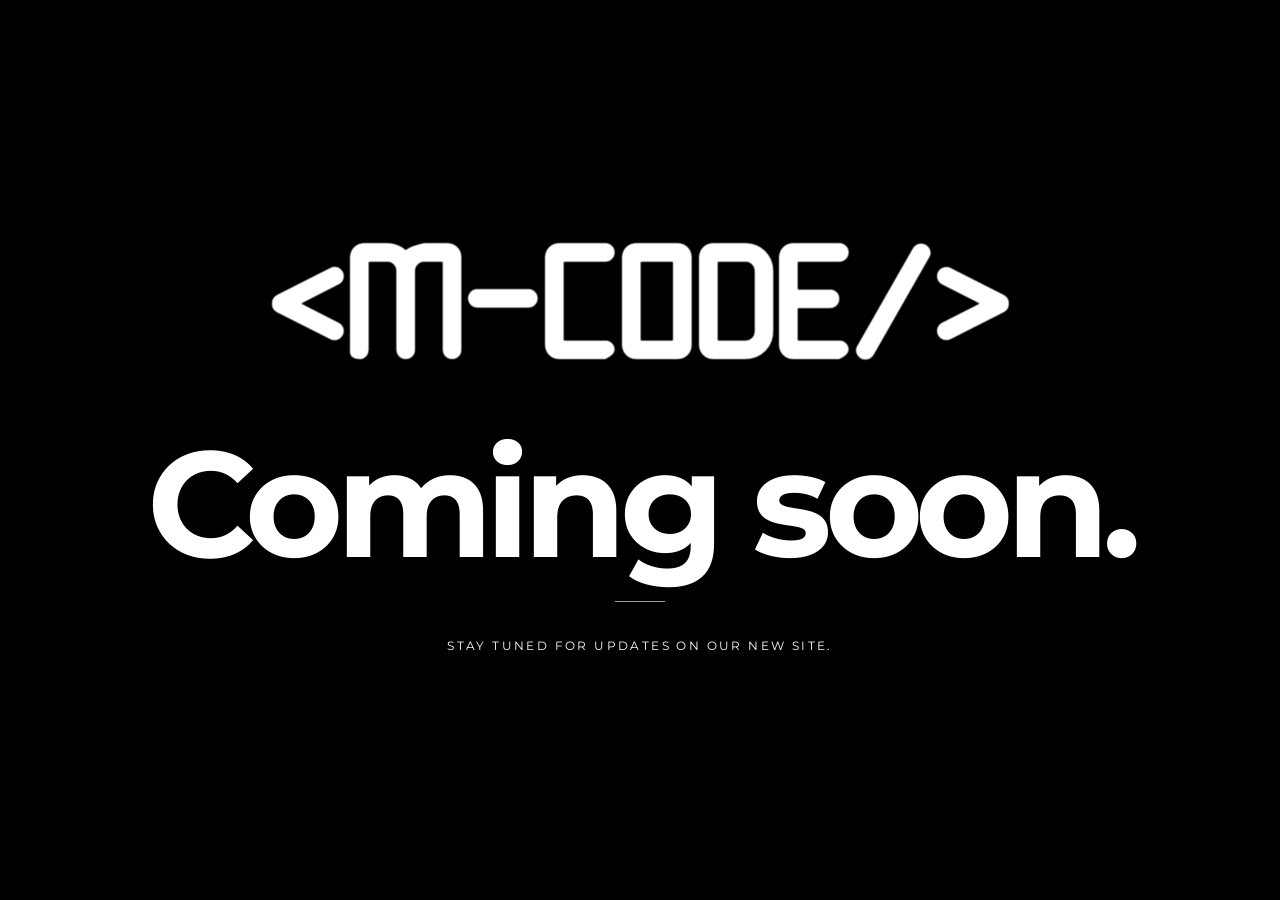
<file: coming-soon.html>
<!DOCTYPE html>
<!--[if lte IE 8 ]><html class="ie" xmlns="http://www.w3.org/1999/xhtml" xml:lang="en-US" lang="en-US"> <![endif]-->
<!--[if (gte IE 9)|!(IE)]><!--><html xmlns="http://www.w3.org/1999/xhtml" xml:lang="en-US" lang="en-US"><!--<![endif]-->
<head>
	<meta charset="utf-8">

	<title>Maven. Responsive One Page Portflio.</title>

	<!-- Behavioral Meta Data -->
	<meta name="viewport" content="width=device-width, initial-scale=1, maximum-scale=1, user-scalable=no">

	<!-- Core Meta Data -->
	<meta name="author" content="Aether-Themes">
	<meta name="description" content="Maven. Responsive One Page Portflio.">
	<meta name="keywords" content="maven, responsive, one page, portfolio, parallax, template, html5">

	<!-- Open Graph Meta Data -->
	<meta property="og:description" content="Maven. Responsive One Page Portflio.">
	<meta property="og:image" content="http://www.aetherthemes.com/demo/maven/preview_image.png">
	<meta property="og:site_name" content="Maven">
	<meta property="og:title" content="Maven">
	<meta property="og:type" content="website">
	<meta property="og:url" content="http://www.aetherthemes.com/demo/maven">

	<!-- Twitter Card Meta Data -->
	<meta name="twitter:card" content="summary">
	<meta name="twitter:site" content="@AetherThemes">
	<meta name="twitter:creator" content="@AetherThemes">
	<meta name="twitter:title" content="Maven">
	<meta name="twitter:description" content="Maven. Responsive One Page Portflio.">
	<meta name="twitter:image" content="http://www.aetherthemes.com/demo/maven/preview_image.png">

	<!-- Favicon -->
	<link rel="shortcut icon" href="favicon.png" type="image/png">

	<!-- Apple Touch Icons -->
	<link rel="apple-touch-icon-precomposed" sizes="144x144" href="apple-touch-icon-144x144-precomposed.png">
	<link rel="apple-touch-icon-precomposed" sizes="114x114" href="apple-touch-icon-114x114-precomposed.png">
	<link rel="apple-touch-icon-precomposed" sizes="72x72" href="apple-touch-icon-72x72-precomposed.png">
	<link rel="apple-touch-icon-precomposed" sizes="57x57" href="apple-touch-icon-57x57-precomposed.png">

	<!--[if lt IE 9]>
		<script src="http://html5shim.googlecode.com/svn/trunk/html5.js"></script>
	<![endif]-->

	<!-- Fonts -->
	<link href='http://fonts.googleapis.com/css?family=Cardo:400,400italic|Montserrat:700,400' rel='stylesheet' type='text/css'>

	<!-- Styles -->
	<link rel="stylesheet" type="text/css" href="css/loader.css"/>
	<link rel="stylesheet" type="text/css" href="css/framework.css"/>
	<link rel="stylesheet" type="text/css" href="css/style.css"/>

	<!-- Colors -->
	<!-- <link rel="stylesheet" type="text/css" href="css/colors/blue.css"/> -->
	<!-- <link rel="stylesheet" type="text/css" href="css/colors/red.css"/> -->
	<!-- <link rel="stylesheet" type="text/css" href="css/colors/green.css"/> -->
	<!-- <link rel="stylesheet" type="text/css" href="css/colors/yellow.css"/> -->
	<!-- <link rel="stylesheet" type="text/css" href="css/colors/pink.css"/> -->
	<!-- <link rel="stylesheet" type="text/css" href="css/colors/orange.css"/> -->
	<!-- <link rel="stylesheet" type="text/css" href="css/colors/gray.css"/> -->
	<!-- <link rel="stylesheet" type="text/css" href="css/colors/purple.css"/> -->
	<!-- <link rel="stylesheet" type="text/css" href="css/colors/steel.css"/> -->

	<!--[if lt IE 9]>
		<link rel="stylesheet" type="text/css" href="css/ie.css" />
	<![endif]-->

	<!-- Javascript -->
	<script src="js/jquery.js"></script>
	<script src="js/modernizr.js"></script>
</head>

<body>
	<section class="full-screen" style="background-image: url(images/soon.jpg);">
		<div class="full-screen-content container center dark">
			<div class="col-xs-12">
				<img src="images/logo.png" alt="logo" style="margin-bottom: 40px;">
				<h1>Coming soon.</h1>
				<span class="separator"></span>
				<h5>Stay tuned for updates on our new site.</h5>
				
			</div>
		</div>
	</section>

	<!-- Javascript -->
	<script src="js/retina.js" type="text/javascript" charset="utf-8"></script>
	<script src="js/navigation.js" type="text/javascript" charset="utf-8"></script>
	<script src="js/plugins.js" type="text/javascript" charset="utf-8"></script>
	<script src="js/main.js" type="text/javascript" charset="utf-8"></script>
</body>
</html>
</file>
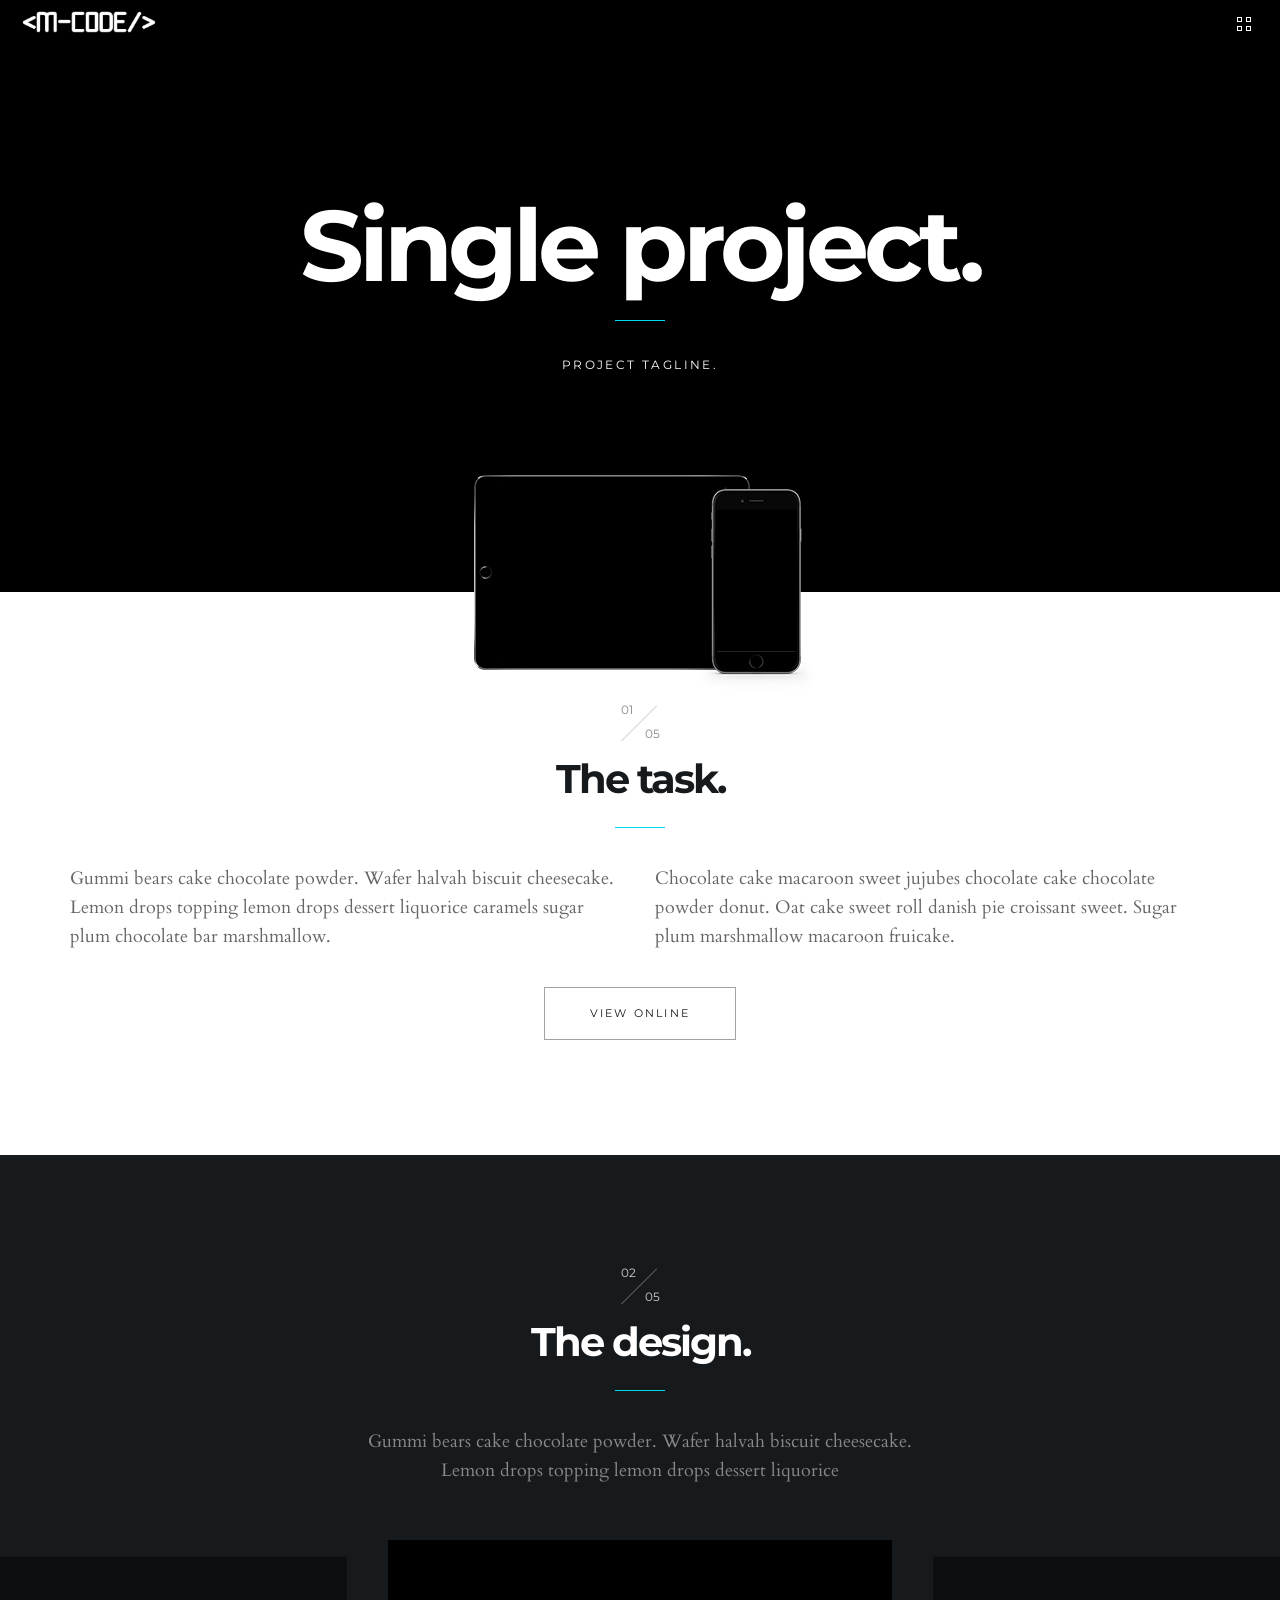
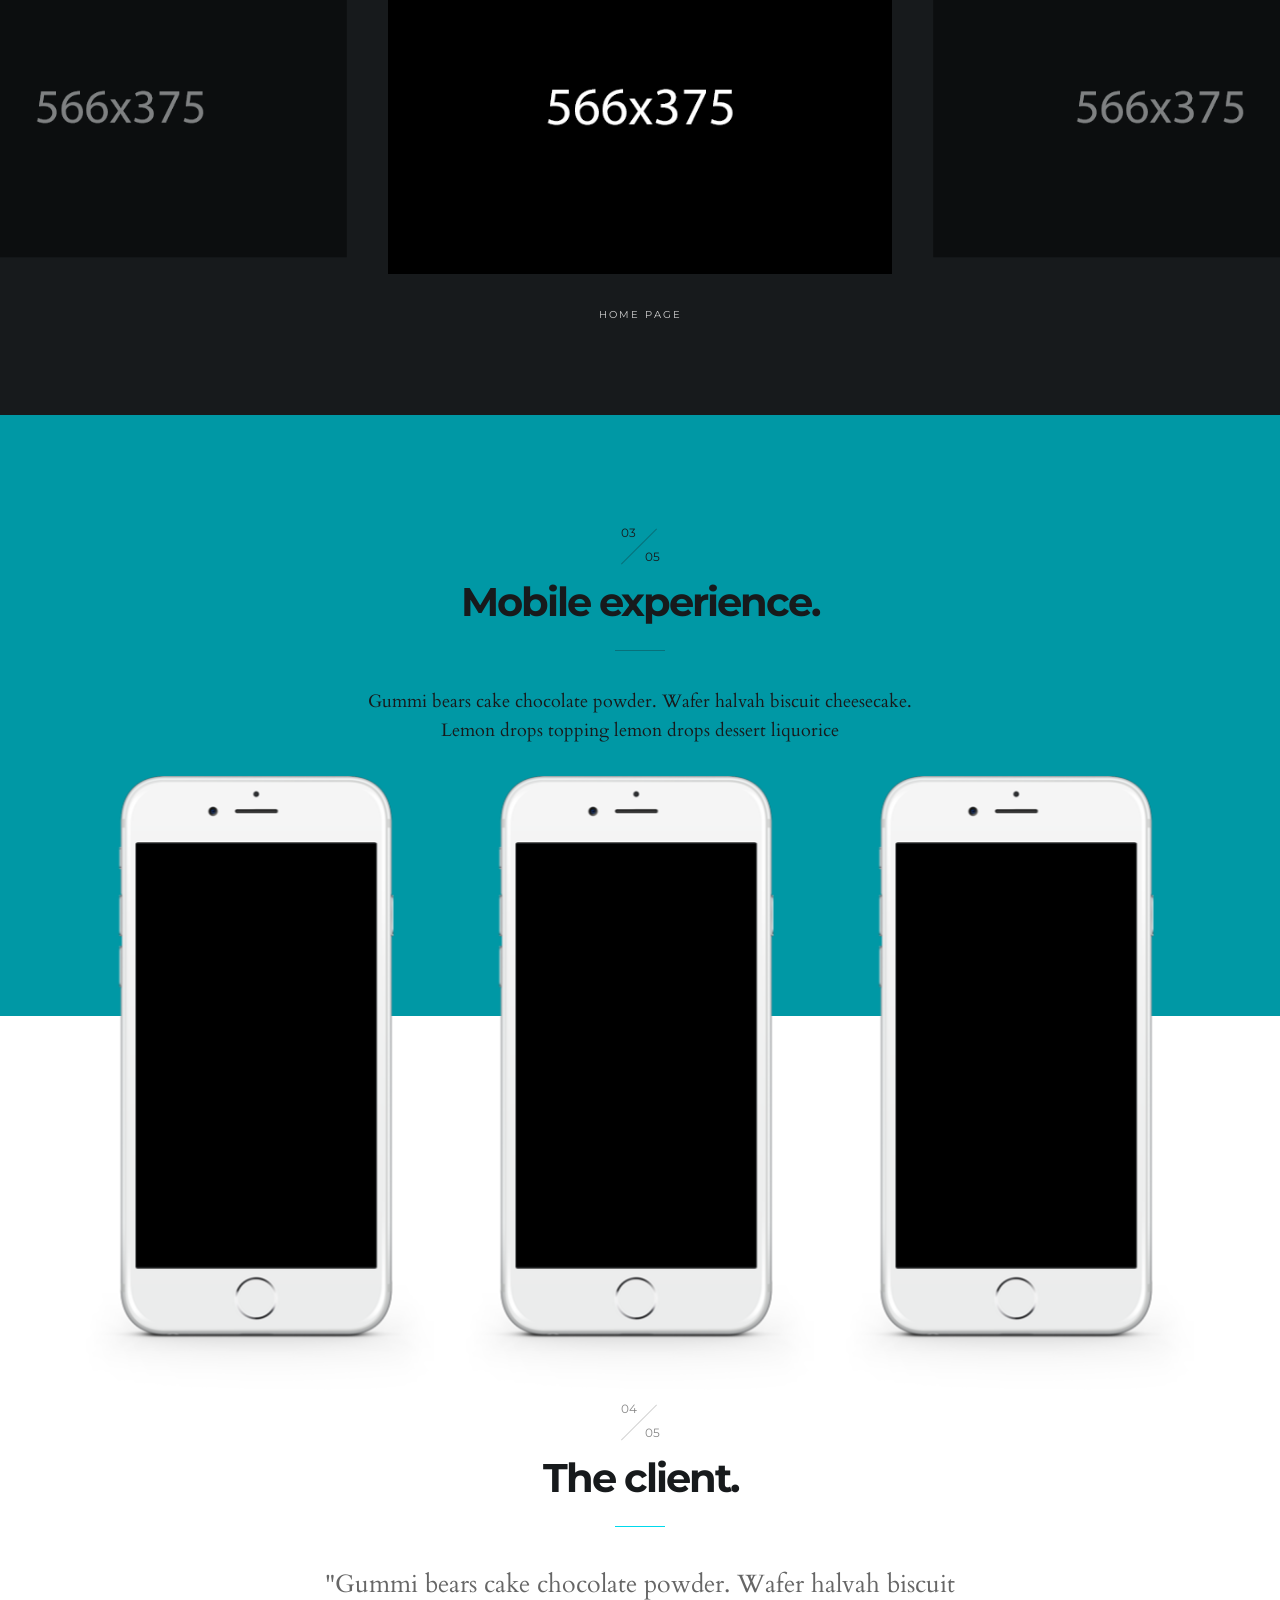
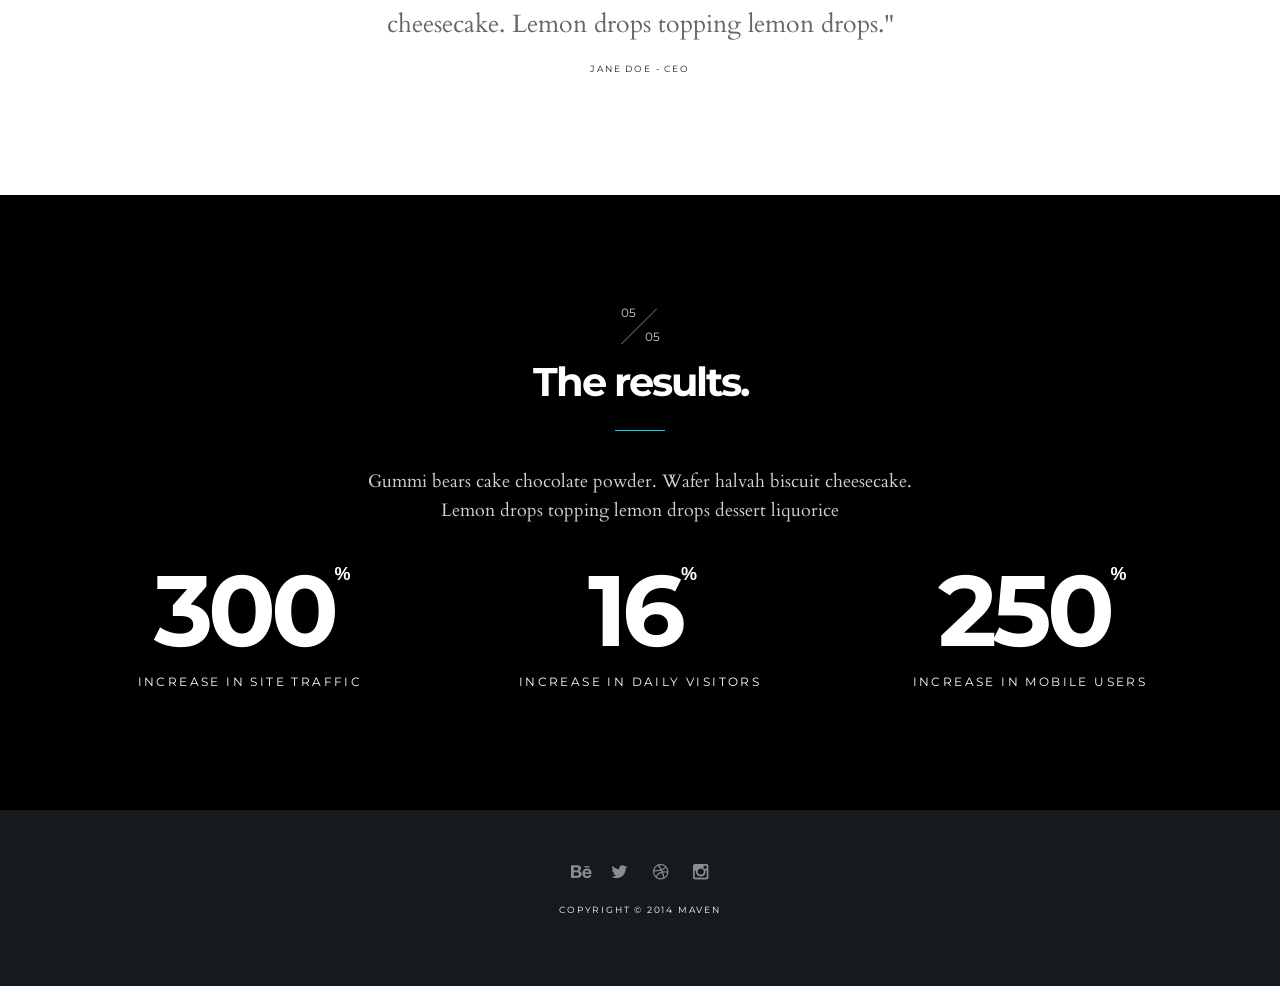
<file: portfolio-single.html>
<!DOCTYPE html>
<!--[if lte IE 8 ]><html class="ie" xmlns="http://www.w3.org/1999/xhtml" xml:lang="en-US" lang="en-US"> <![endif]-->
<!--[if (gte IE 9)|!(IE)]><!--><html xmlns="http://www.w3.org/1999/xhtml" xml:lang="en-US" lang="en-US"><!--<![endif]-->
<head>
	<meta charset="utf-8">

	<title>Maven. Portflio Single Project.</title>

	<!-- Behavioral Meta Data -->
	<meta name="viewport" content="width=device-width, initial-scale=1, maximum-scale=1, user-scalable=no">

	<!-- Core Meta Data -->
	<meta name="author" content="Aether-Themes">
	<meta name="description" content="Maven. Responsive One Page Portflio.">
	<meta name="keywords" content="maven, responsive, one page, portfolio, parallax, template, html5">

	<!-- Open Graph Meta Data -->
	<meta property="og:description" content="Maven. Responsive One Page Portflio.">
	<meta property="og:image" content="http://www.aetherthemes.com/demo/maven/preview_image.png">
	<meta property="og:site_name" content="Maven">
	<meta property="og:title" content="Maven">
	<meta property="og:type" content="website">
	<meta property="og:url" content="http://www.aetherthemes.com/demo/maven">

	<!-- Twitter Card Meta Data -->
	<meta name="twitter:card" content="summary">
	<meta name="twitter:site" content="@AetherThemes">
	<meta name="twitter:creator" content="@AetherThemes">
	<meta name="twitter:title" content="Maven">
	<meta name="twitter:description" content="Maven. Responsive One Page Portflio.">
	<meta name="twitter:image" content="http://www.aetherthemes.com/demo/maven/preview_image.png">

	<!-- Favicon -->
	<link rel="shortcut icon" href="favicon.png" type="image/png">

	<!-- Apple Touch Icons -->
	<link rel="apple-touch-icon-precomposed" sizes="144x144" href="apple-touch-icon-144x144-precomposed.png">
	<link rel="apple-touch-icon-precomposed" sizes="114x114" href="apple-touch-icon-114x114-precomposed.png">
	<link rel="apple-touch-icon-precomposed" sizes="72x72" href="apple-touch-icon-72x72-precomposed.png">
	<link rel="apple-touch-icon-precomposed" sizes="57x57" href="apple-touch-icon-57x57-precomposed.png">

	<!--[if lt IE 9]>
		<script src="http://html5shim.googlecode.com/svn/trunk/html5.js"></script>
	<![endif]-->

	<!-- Fonts -->
	<link href='http://fonts.googleapis.com/css?family=Cardo:400,400italic|Montserrat:700,400' rel='stylesheet' type='text/css'>

	<!-- Styles -->
	<link rel="stylesheet" type="text/css" href="css/loader.css"/>
	<link rel="stylesheet" type="text/css" href="css/framework.css"/>
	<link rel="stylesheet" type="text/css" href="css/style.css"/>

	<!-- Colors -->
	<link rel="stylesheet" type="text/css" href="css/colors/blue.css" media="screen">
	<!-- <link rel="stylesheet" type="text/css" href="css/colors/red.css" media="screen"> -->
	<!-- <link rel="stylesheet" type="text/css" href="css/colors/green.css" media="screen"> -->
	<!-- <link rel="stylesheet" type="text/css" href="css/colors/yellow.css" media="screen"> -->
	<!-- <link rel="stylesheet" type="text/css" href="css/colors/pink.css" media="screen"> -->
	<!-- <link rel="stylesheet" type="text/css" href="css/colors/orange.css" media="screen"> -->
	<!-- <link rel="stylesheet" type="text/css" href="css/colors/gray.css" media="screen"> -->
	<!-- <link rel="stylesheet" type="text/css" href="css/colors/purple.css" media="screen"> -->
	<!-- <link rel="stylesheet" type="text/css" href="css/colors/steel.css" media="screen"> -->

	<!--[if lt IE 9]>
		<link rel="stylesheet" type="text/css" href="css/ie.css" />
	<![endif]-->

	<!-- Javascript -->
	<script src="js/jquery.js"></script>
	<script src="js/modernizr.js"></script>
</head>
<body>
	<!-- Loader -->
	<div class="loader center dark">
		<div class="loader-content">
			<h5>loading...</h5>
		</div>
		<script type="text/javascript">
			$(window).load(function(){
				$('.loader').delay(1000).fadeOut('slow');
			});
		</script>
	</div><!-- END LOADER -->

	<!-- Header -->
	<header>
		<!-- Logo -->
		<div class="header-inner">
			<a class="logo" href="#"><img src="images/logo.png" alt="logo" width="138" height="25"></a>
		</div>

		<!-- Menu Button -->
		<a href="index.html#section5" class="menu-button-grid">
			<span class="top-left"></span>
			<span class="top-right"></span>
			<span class="bottom-left"></span>
			<span class="bottom-right"></span>
		</a>
	</header><!-- END Header -->

	<!-- Main Wrap -->
	<div id="wrap">

		<!-- Hero -->
		<section class="poster dark center padded-xl nav-trigger" style="background-image: url(images/parallax3.jpg);" data-0="background-position: 0px 0px;" data-top-bottom="background-position: 0px 100px">

			<!-- Hero Content -->
			<div class="container">
				<div class="col-xs-12 col-sm-10 col-sm-offset-1" data-0="opacity: 1;" data-top-bottom="opacity: 0;">
					<h2>Single project.</h2>
					<span class="separator"></span>
					<h5>Project tagline.</h5>
				</div>
			</div>

			<div class="absolute-image wow fadeInUp" data-wow-delay="0.5s">
				<img src="images/devices.png" alt="devices">
			</div>
		</section><!-- END Hero -->

		<!-- Begin Text -->
		<section class="container padded nt center">
			<!-- Counter -->
			<div clas="row">
				<div class="col-xs-12 wow fadeInUp" data-wow-delay="0.8s">
					<div class="counter">
						<span class="counter-number">01</span>
						<span class="counter-of">05</span>
					</div>
					<h4>The task.</h4>
					<span class="separator"></span>
				</div>
			</div>

			<!-- Paragraphs -->
			<div class="row">
				<div class="col-xs-12 col-sm-6 left wow fadeInUp" data-wow-delay="1s">
					<p>Gummi bears cake chocolate powder. Wafer halvah biscuit cheesecake. Lemon drops topping lemon drops dessert liquorice caramels sugar plum chocolate bar marshmallow.</p>
				</div>
				<div class="col-xs-12 col-sm-6 left wow fadeInUp" data-wow-delay="1s">
					<p>Chocolate cake macaroon sweet jujubes chocolate cake chocolate powder donut. Oat cake sweet roll danish pie croissant sweet. Sugar plum marshmallow macaroon fruicake.</p>
				</div>
			</div>

			<!-- Button -->
			<div class="row">
				<div class="col-xs-12">
					<a class="button" href="#">view online</a>
				</div>
			</div>
		</section><!-- END Text -->

		<!-- Slider Section -->
		<section class="black padded center">
			<div class="container">
				<div class="row">
					<div class="col-xs-12 col-sm-8 col-sm-offset-2 col-md-6 col-md-offset-3 wow fadeInUp" data-wow-delay="0.5s">
						<div class="counter dark">
							<span class="counter-number">02</span>
							<span class="counter-of">05</span>
						</div>
						<h4>The design.</h4>
						<span class="separator"></span>
						<p>Gummi bears cake chocolate powder. Wafer halvah biscuit cheesecake. Lemon drops topping lemon drops dessert liquorice</p>
					</div>
				</div>
			</div><!-- END Container -->

			<!-- Gallery -->
			<div id="gallery1" class="royalSlider rsGallery wow fadeInUp" data-wow-delay="0.8s">
				<a class="rsImg" href="images/portfolio/gallery.jpg" data-rsw="566" data-rsh="375">Home Page</a>
				<a class="rsImg" href="images/portfolio/gallery.jpg" data-rsw="566" data-rsh="375">Services Page</a>
				<a class="rsImg" href="images/portfolio/gallery.jpg" data-rsw="566" data-rsh="375">Portfolio</a>
				<a class="rsImg" href="images/portfolio/gallery.jpg" data-rsw="566" data-rsh="375">Team</a>
				<a class="rsImg" href="images/portfolio/gallery.jpg" data-rsw="566" data-rsh="375">Clients</a>
				<a class="rsImg" href="images/portfolio/gallery.jpg" data-rsw="566" data-rsh="375">Contact</a>
			</div><!-- END Gallery -->

		</section><!-- END Slider Section -->

		<!-- Devices Section -->
		<section class="poster accent center padded devices-container" style="background-image: url(images/parallax4.jpg);">
			<div class="container">
				<div class="row">
					<div class="col-xs-12 col-sm-8 col-sm-offset-2 col-md-6 col-md-offset-3 wow fadeInUp" data-wow-delay="0.5s">
						<div class="counter">
							<span class="counter-number">03</span>
							<span class="counter-of">05</span>
						</div>
						<h4>Mobile experience.</h4>
						<span class="separator"></span>
						<p>Gummi bears cake chocolate powder. Wafer halvah biscuit cheesecake. Lemon drops topping lemon drops dessert liquorice</p>
					</div>
				</div>
			</div><!-- END Container -->

			<div class="devices">
				<div class="container">
					<div class="col-xs-12 col-sm-4 wow fadeInUp" data-wow-delay="0.8s">
						<img src="images/portfolio/phone.png" alt="device">
					</div>
					<div class="col-xs-12 col-sm-4 wow fadeInUp" data-wow-delay="1s">
						<img src="images/portfolio/phone.png" alt="device">
					</div>
					<div class="col-xs-12 col-sm-4 wow fadeInUp" data-wow-delay="1.2s">
						<img src="images/portfolio/phone.png" alt="device">
					</div>
				</div>
			</div>
		</section><!-- END Devices Section -->

		<!-- Client Section -->
		<section class="container center padded nt">
			<div class="row">
				<div class="col-xs-12 col-sm-8 col-sm-offset-2">
					<div class="counter">
						<span class="counter-number">04</span>
						<span class="counter-of">05</span>
					</div>
					<h4>The client.</h4>
					<span class="separator"></span>
					<p class="sub-heading wow fadeInUp" data-wow-delay="0.5s">"Gummi bears cake chocolate powder. Wafer halvah biscuit cheesecake. Lemon drops topping lemon drops."</p>
					<h6 class="wow fadeInUp" data-wow-delay="0.8s">Jane Doe - CEO</h6>
				</div>
			</div>
		</section><!-- END Client Section -->

		<!-- Statistics -->
		<section class="center padded poster dark" style="background-image: url(images/parallax5.jpg);">
			<div class="container">
				<div class="row">
					<div class="col-xs-12 col-sm-8 col-sm-offset-2 col-md-6 col-md-offset-3">
						<div class="counter dark">
							<span class="counter-number">05</span>
							<span class="counter-of">05</span>
						</div>
						<h4>The results.</h4>
						<span class="separator"></span>
						<p>Gummi bears cake chocolate powder. Wafer halvah biscuit cheesecake. Lemon drops topping lemon drops dessert liquorice</p>
					</div>
				</div>

				<div class="row">
					<div class="col-xs-12 col-sm-4 wow fadeInUp" data-wow-delay="0.5s">
						<h2>300<span class="small-value">%</span></h2>
						<h5>increase in site traffic</h5>
					</div>

					<div class="col-xs-12 col-sm-4 wow fadeInUp" data-wow-delay="0.8s">
						<h2>16<span class="small-value">%</span></h2>
						<h5>increase in daily visitors</h5>
					</div>

					<div class="col-xs-12 col-sm-4 wow fadeInUp" data-wow-delay="1s">
						<h2>250<span class="small-value">%</span></h2>
						<h5>increase in mobile users</h5>
					</div>
				</div>
			</div><!-- END Container -->
		</section><!-- END Statistics -->

		<!-- Begin Footer -->
		<footer class="center black">
			<div class="container">
				<!-- Social -->
				<div class="row">
					<ul class="social col-xs-12">
						<li><a href="#"><i class="social-icon-behance"></i></a></li>
						<li><a href="#"><i class="social-icon-twitter"></i></a></li>
						<li><a href="#"><i class="social-icon-dribbble"></i></a></li>
						<li><a href="#"><i class="social-icon-instagram"></i></a></li>
					</ul>
				</div>

				<!-- Copyright -->
				<div class="row">
					<div class="col-xs-12"><h6>copyright © 2014 Maven</h6></div>
				</div>
			</div><!-- END Container -->
		</footer><!-- END Footer -->

	</div><!-- END Main Wrap -->

	<!-- IE 8 PAGE -->
	<div class="modern-browser">
		<div class="modern-container center dark">
			<img src="images/logo.png" alt="logo">
			<h1>Welcome to Maven.</h1>
			<span class="separator"></span>
			<p>Sorry, our website doesn't support your web-browser.<br>Maybe something more modern would do the trick.</p>
			<a href="http://www.google.com/chrome/" target="_blank" class="button">download chrome</a>
		</div>
	</div><!-- END IE 8 PAGE -->

	<!-- Javascript -->
	<script src="js/retina.js" type="text/javascript" charset="utf-8"></script>
	<script src="js/navigation.js" type="text/javascript" charset="utf-8"></script>
	<script src="js/plugins.js" type="text/javascript" charset="utf-8"></script>
	<script src="js/main.js" type="text/javascript" charset="utf-8"></script>
</body>
</html>
</file>
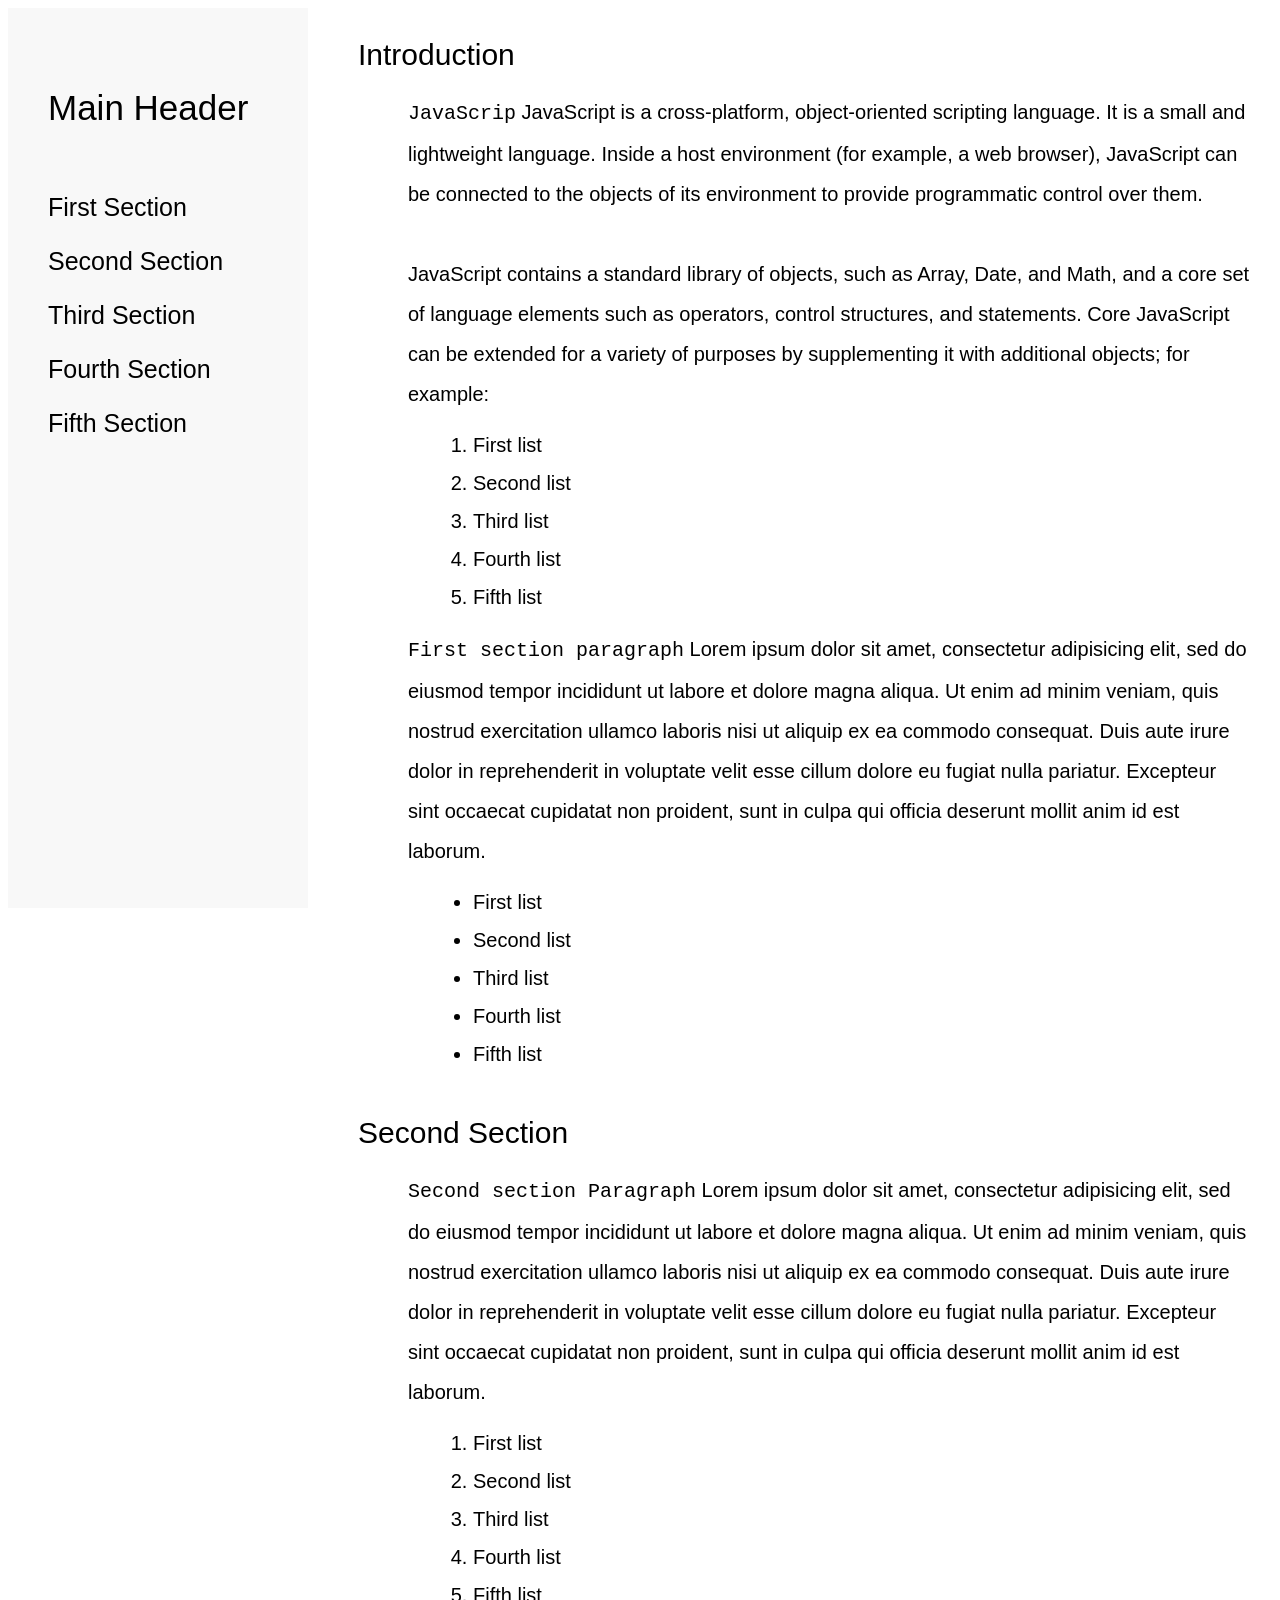
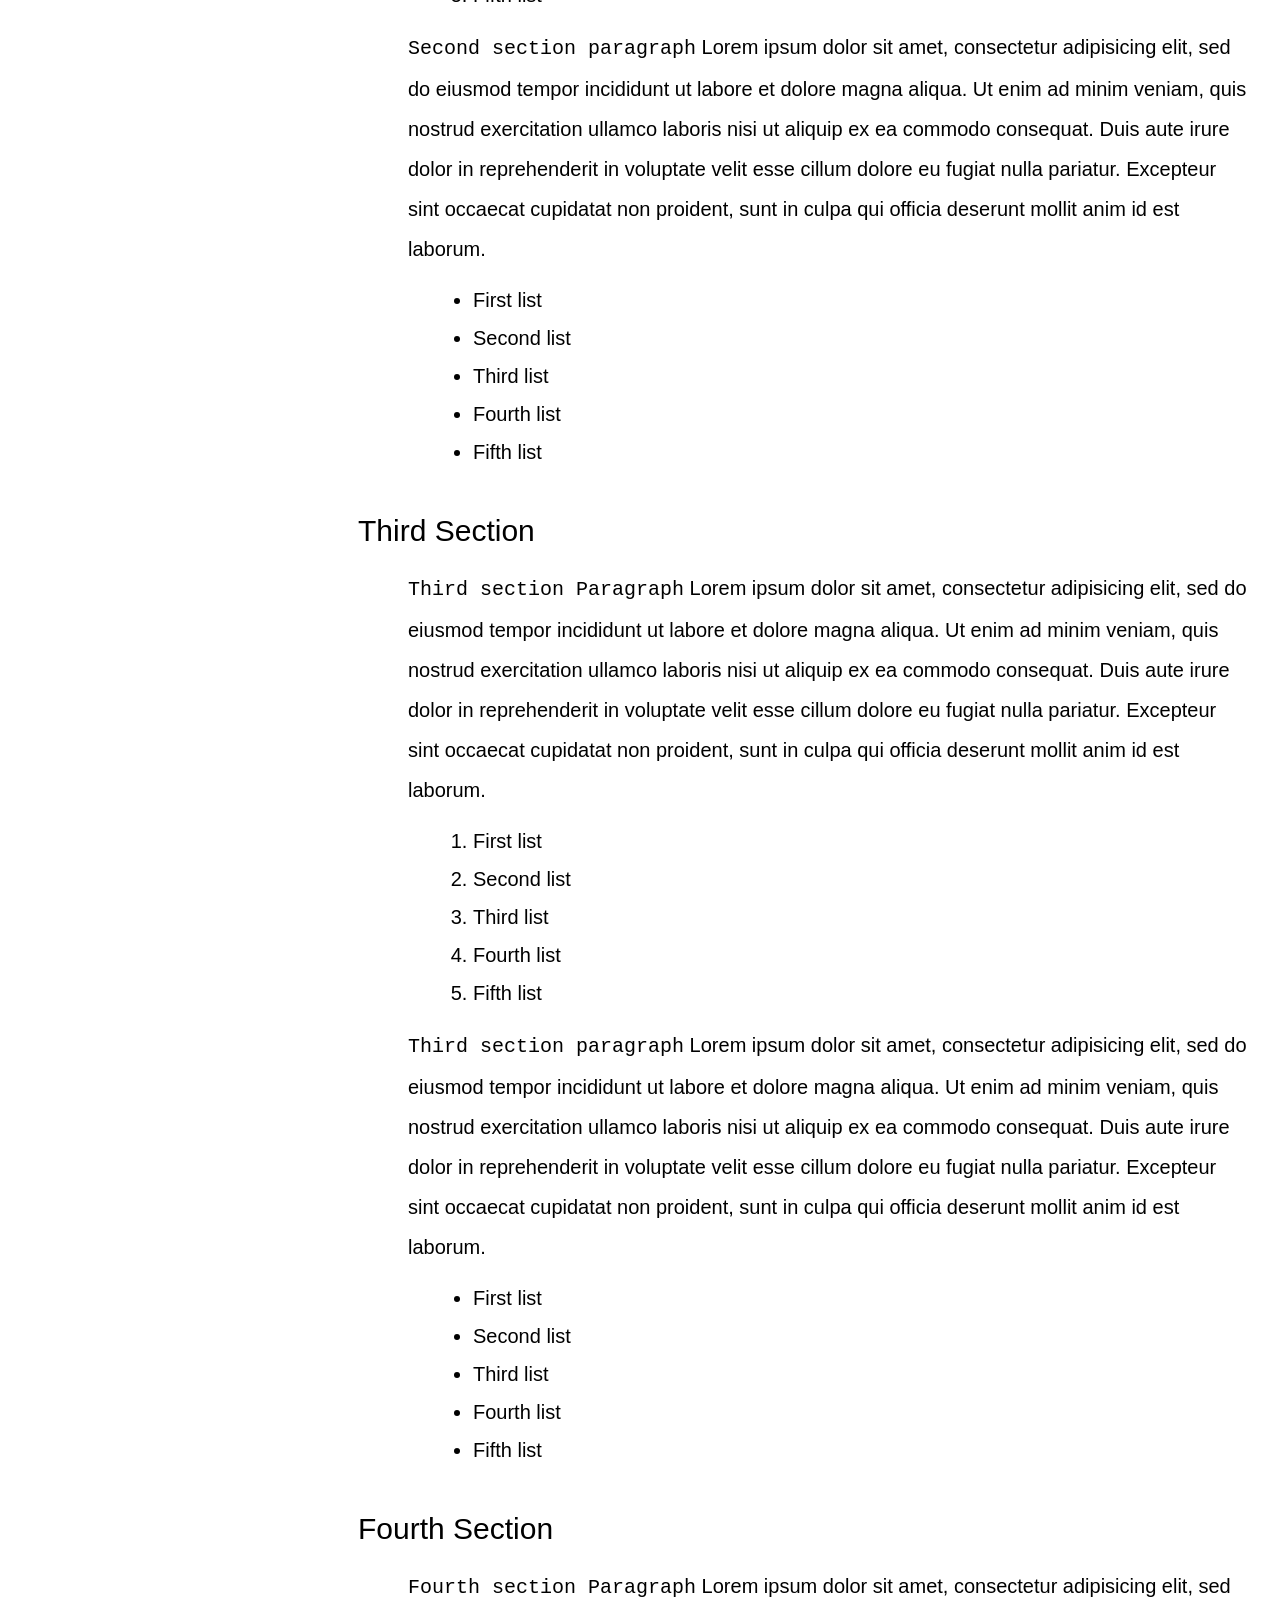
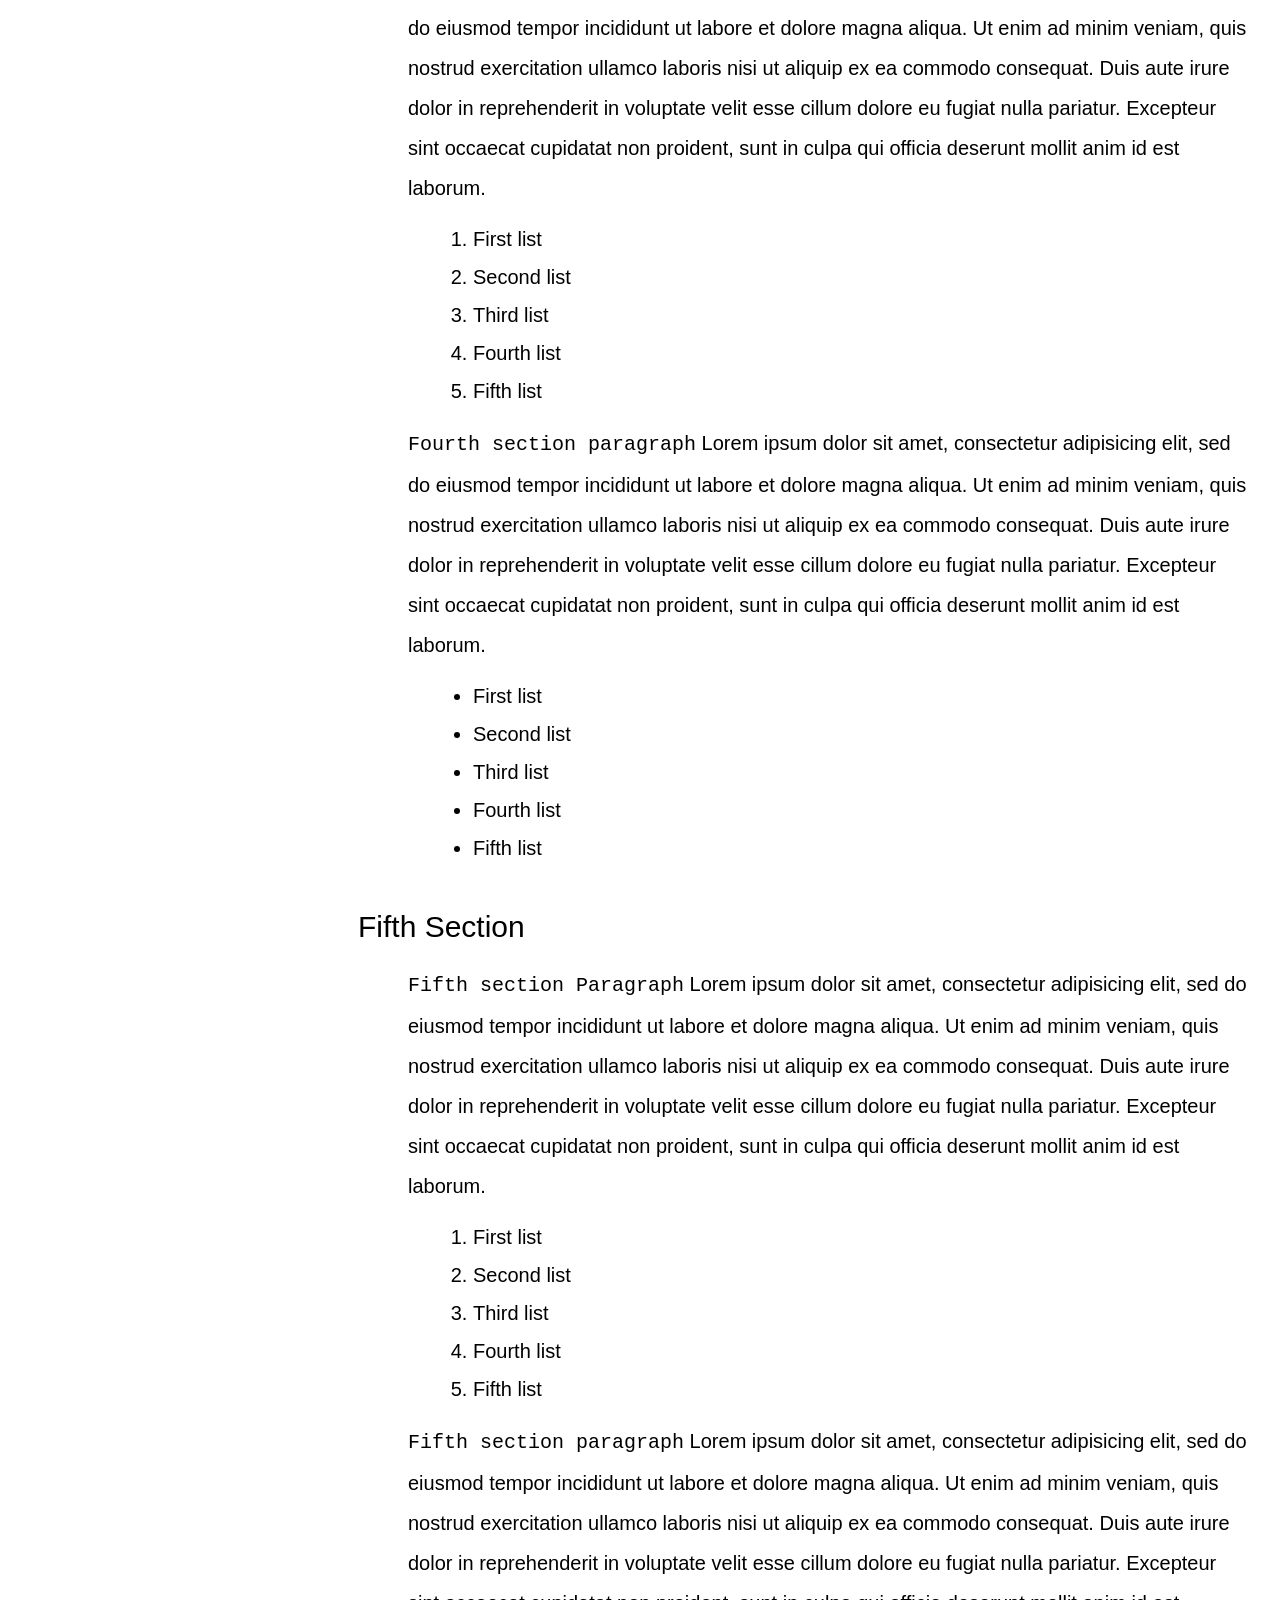
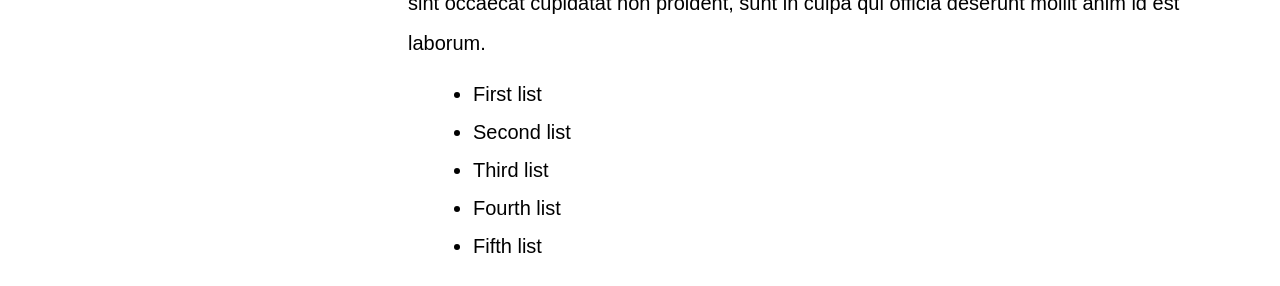
<file: Technical_documentation.html>
<!DOCTYPE html>
<html>
<link rel="stylesheet" type="text/css" href="assets/css/technical_documentation.css">
<head>
	<meta charset="utf-8">
	<title>Technical Documentation Page</title>
</head>
<body>

<main id="main-doc">
  <nav id="navbar">
    <div class="divider"></div>
    <header>Main Header</header>
    <ul>
      <li><a class="nav-link" href="#First_section">First Section</a></li>
      <li><a class="nav-link" href="#Second_section">Second Section</a></li>
      <li><a class="nav-link" href="#Third_section">Third Section</a></li>
      <li><a class="nav-link" href="#Fourth_section">Fourth Section</a></li>
      <li><a class="nav-link" href="#Fifth_section">Fifth Section</a></li>
    </ul>
   </nav>
  
   <div class="content">
     <section id="First_section" class="main-section">
       <header>Introduction</header>
       <p>
         <code>JavaScrip</code>
         JavaScript is a cross-platform, object-oriented scripting language. It is a small and lightweight language. Inside a host environment (for example, a web browser), JavaScript can be connected to the objects of its environment to provide programmatic control over them.
         <br>
         <br>

		 JavaScript contains a standard library of objects, such as Array, Date, and Math, and a core set of language elements such as operators, control structures, and statements. Core JavaScript can be extended for a variety of purposes by supplementing it with additional objects; for example:
       </p>
       
       <ol>
         <li>First list</li>
         <li>Second list</li>
         <li>Third list</li>
         <li>Fourth list</li>
         <li>Fifth list</li>
       </ol>
       
       <p>
       <code>First section paragraph</code>
         Lorem ipsum dolor sit amet, consectetur adipisicing elit, sed do eiusmod
tempor incididunt ut labore et dolore magna aliqua. Ut enim ad minim veniam,
quis nostrud exercitation ullamco laboris nisi ut aliquip ex ea commodo
consequat. Duis aute irure dolor in reprehenderit in voluptate velit esse
cillum dolore eu fugiat nulla pariatur. Excepteur sint occaecat cupidatat non
proident, sunt in culpa qui officia deserunt mollit anim id est laborum.
       </p>
       
       <ul>
         <li>First list</li>
         <li>Second list</li>
         <li>Third list</li>
         <li>Fourth list</li>
         <li>Fifth list</li>
       </ul>
     </section>
     
     <section id="Second_section" class="main-section">
       <header>Second Section</header>
       <p>
         <code>Second section Paragraph</code>
         Lorem ipsum dolor sit amet, consectetur adipisicing elit, sed do eiusmod
tempor incididunt ut labore et dolore magna aliqua. Ut enim ad minim veniam,
quis nostrud exercitation ullamco laboris nisi ut aliquip ex ea commodo
consequat. Duis aute irure dolor in reprehenderit in voluptate velit esse
cillum dolore eu fugiat nulla pariatur. Excepteur sint occaecat cupidatat non
proident, sunt in culpa qui officia deserunt mollit anim id est laborum.
       </p>
       
       <ol>
         <li>First list</li>
         <li>Second list</li>
         <li>Third list</li>
         <li>Fourth list</li>
         <li>Fifth list</li>
       </ol>
       
       <p>
       <code>Second section paragraph</code>
         Lorem ipsum dolor sit amet, consectetur adipisicing elit, sed do eiusmod
tempor incididunt ut labore et dolore magna aliqua. Ut enim ad minim veniam,
quis nostrud exercitation ullamco laboris nisi ut aliquip ex ea commodo
consequat. Duis aute irure dolor in reprehenderit in voluptate velit esse
cillum dolore eu fugiat nulla pariatur. Excepteur sint occaecat cupidatat non
proident, sunt in culpa qui officia deserunt mollit anim id est laborum.
       </p>
       
       <ul>
         <li>First list</li>
         <li>Second list</li>
         <li>Third list</li>
         <li>Fourth list</li>
         <li>Fifth list</li>
       </ul>
     </section>
     
     <section id="Third_section" class="main-section">
       <header>Third Section</header>
       <p>
         <code>Third section Paragraph</code>
         Lorem ipsum dolor sit amet, consectetur adipisicing elit, sed do eiusmod
tempor incididunt ut labore et dolore magna aliqua. Ut enim ad minim veniam,
quis nostrud exercitation ullamco laboris nisi ut aliquip ex ea commodo
consequat. Duis aute irure dolor in reprehenderit in voluptate velit esse
cillum dolore eu fugiat nulla pariatur. Excepteur sint occaecat cupidatat non
proident, sunt in culpa qui officia deserunt mollit anim id est laborum.
       </p>
       
       <ol>
         <li>First list</li>
         <li>Second list</li>
         <li>Third list</li>
         <li>Fourth list</li>
         <li>Fifth list</li>
       </ol>
       
       <p>
       <code>Third section paragraph</code>
         Lorem ipsum dolor sit amet, consectetur adipisicing elit, sed do eiusmod
tempor incididunt ut labore et dolore magna aliqua. Ut enim ad minim veniam,
quis nostrud exercitation ullamco laboris nisi ut aliquip ex ea commodo
consequat. Duis aute irure dolor in reprehenderit in voluptate velit esse
cillum dolore eu fugiat nulla pariatur. Excepteur sint occaecat cupidatat non
proident, sunt in culpa qui officia deserunt mollit anim id est laborum.
       </p>
       
       <ul>
         <li>First list</li>
         <li>Second list</li>
         <li>Third list</li>
         <li>Fourth list</li>
         <li>Fifth list</li>
       </ul>
     </section>
     
     <section id="Fourth_section" class="main-section">
       <header>Fourth Section</header>
       <p>
         <code>Fourth section Paragraph</code>
         Lorem ipsum dolor sit amet, consectetur adipisicing elit, sed do eiusmod
tempor incididunt ut labore et dolore magna aliqua. Ut enim ad minim veniam,
quis nostrud exercitation ullamco laboris nisi ut aliquip ex ea commodo
consequat. Duis aute irure dolor in reprehenderit in voluptate velit esse
cillum dolore eu fugiat nulla pariatur. Excepteur sint occaecat cupidatat non
proident, sunt in culpa qui officia deserunt mollit anim id est laborum.
       </p>
       
       <ol>
         <li>First list</li>
         <li>Second list</li>
         <li>Third list</li>
         <li>Fourth list</li>
         <li>Fifth list</li>
       </ol>
       
       <p>
       <code>Fourth section paragraph</code>
         Lorem ipsum dolor sit amet, consectetur adipisicing elit, sed do eiusmod
tempor incididunt ut labore et dolore magna aliqua. Ut enim ad minim veniam,
quis nostrud exercitation ullamco laboris nisi ut aliquip ex ea commodo
consequat. Duis aute irure dolor in reprehenderit in voluptate velit esse
cillum dolore eu fugiat nulla pariatur. Excepteur sint occaecat cupidatat non
proident, sunt in culpa qui officia deserunt mollit anim id est laborum.
       </p>
       
       <ul>
         <li>First list</li>
         <li>Second list</li>
         <li>Third list</li>
         <li>Fourth list</li>
         <li>Fifth list</li>
       </ul>
     </section>
     
     <section id="Fifth_section" class="main-section">
       <header>Fifth Section</header>
       <p>
         <code>Fifth section Paragraph</code>
         Lorem ipsum dolor sit amet, consectetur adipisicing elit, sed do eiusmod
tempor incididunt ut labore et dolore magna aliqua. Ut enim ad minim veniam,
quis nostrud exercitation ullamco laboris nisi ut aliquip ex ea commodo
consequat. Duis aute irure dolor in reprehenderit in voluptate velit esse
cillum dolore eu fugiat nulla pariatur. Excepteur sint occaecat cupidatat non
proident, sunt in culpa qui officia deserunt mollit anim id est laborum.
       </p>
       
       <ol>
         <li>First list</li>
         <li>Second list</li>
         <li>Third list</li>
         <li>Fourth list</li>
         <li>Fifth list</li>
       </ol>
       
       <p>
       <code>Fifth section paragraph</code>
         Lorem ipsum dolor sit amet, consectetur adipisicing elit, sed do eiusmod
tempor incididunt ut labore et dolore magna aliqua. Ut enim ad minim veniam,
quis nostrud exercitation ullamco laboris nisi ut aliquip ex ea commodo
consequat. Duis aute irure dolor in reprehenderit in voluptate velit esse
cillum dolore eu fugiat nulla pariatur. Excepteur sint occaecat cupidatat non
proident, sunt in culpa qui officia deserunt mollit anim id est laborum.
       </p>
       
       <ul>
         <li>First list</li>
         <li>Second list</li>
         <li>Third list</li>
         <li>Fourth list</li>
         <li>Fifth list</li>
       </ul>
     </section>
     
     
   </div>
</main>

</body>
</html>
</file>
<file: css/loader.css>
/* Loader */
@-webkit-keyframes loader-anim {
    0% { left: -102px }
    100% { left: 102px }
}

@-moz-keyframes loader-anim {
    0% { left: -102px }
    100% { left: 102px }
}

@-ms-keyframes loader-anim {
    0% { left: -102px }
    100% { left: 102px }
}

@-o-keyframes loader-anim {
    0% { left: -102px }
    100% { left: 102px }
}

@keyframes loader-anim {
    0% { left: -102px }
    100% { left: 102px }
}


@-webkit-keyframes blink-text {
    0% {
        opacity: 1
    }

    20% {
        opacity: 0.5
    }

    40% {
        opacity: 0.2
    }

    60% {
        opacity: 0.7
    }

    80% {
        opacity: 0.1
    }

    90% {
        opacity: 0.4
    }
}

@-moz-keyframes blink-text {
    0% {
        opacity: 1
    }

    20% {
        opacity: 0.5
    }

    40% {
        opacity: 0.2
    }

    60% {
        opacity: 0.7
    }

    80% {
        opacity: 0.1
    }

    90% {
        opacity: 0.4
    }
}

@-ms-keyframes blink-text {
    0% {
        opacity: 1
    }

    20% {
        opacity: 0.5
    }

    40% {
        opacity: 0.2
    }

    60% {
        opacity: 0.7
    }

    80% {
        opacity: 0.1
    }

    90% {
        opacity: 0.4
    }
}

@-o-keyframes blink-text {
    0% {
        opacity: 1
    }

    20% {
        opacity: 0.5
    }

    40% {
        opacity: 0.2
    }

    60% {
        opacity: 0.7
    }

    80% {
        opacity: 0.1
    }

    90% {
        opacity: 0.4
    }
}

@keyframes blink-text {
    0% {
        opacity: 1
    }

    20% {
        opacity: 0.5
    }

    40% {
        opacity: 0.2
    }

    60% {
        opacity: 0.7
    }

    80% {
        opacity: 0.1
    }

    90% {
        opacity: 0.4
    }
}


/* =Loader
-------------------------------------------------------------- */
.loader {
	position: fixed;
	z-index: 9999;
	width: 100%;
	height: 100%;
	background: #000;
}

.loader h5 {
	-webkit-animation: blink-text 1s infinite;
       -moz-animation: blink-text 1s infinite;
       	-ms-animation: blink-text 1s infinite;
       	 -o-animation: blink-text 1s infinite;
    		animation: blink-text 1s infinite;
}

.loader-content {
	display: block;
	position: relative;
	top: 45%;
	-webkit-animation: fadeInDown 0.7s; 
	   -moz-animation: fadeInDown 0.7s; 
		-ms-animation: fadeInDown 0.7s;
		 -o-animation: fadeInDown 0.7s;
			animation: fadeInDown 0.7s;
}

.progress-container {
	display: inline-block;
	position: relative;
	width: 100px;
	height: 1px;
	overflow: hidden;
}

.progress {
	display: block;
	position: absolute;
	bottom: 0;
	left: -102px;
	overflow: hidden;
	width: 100px;
	height: 1px;
	background-color: #00d9ec;
	-webkit-animation: loader-anim 1s 0s infinite;
       -moz-animation: loader-anim 1s 0s infinite;
       	-ms-animation: loader-anim 1s 0s infinite;
       	 -o-animation: loader-anim 1s 0s infinite;
    		animation: loader-anim 1s 0s infinite;
}
</file>
<file: css/style.css>
/*
Name: Maven
Version: 1.1
Author: Aether Themes
Author URI: http://www.aetherthemes.com
*/

/* =Table of Contents
--------------------------------------------------------------
	=Common Styles
	=Typography
	=Header
	=Navigation
	=Content Styles
	=Hero
	=Text Slider
	=Progress Slider
	=Portfolio
	=Team
	=Pricing
	=Clients
	=Contact
	=Footer

	=Since v1.1
		=Twitter
		=Blog
*/


/* =Common Styles
-------------------------------------------------------------- */
body {
	background: #fff;
	color: #666666;
	font: normal 18px 'Cardo', serif;
	-webkit-font-smoothing: antialiased;
	-webkit-text-size-adjust: 100%;
}

img {
	vertical-align: middle;
	max-width: 100%;
	height: auto;
}

a {
	text-decoration: none;
}

a,
video {
	outline: 0;
}

button:focus {
	outline: 0;
}

a:active,
a:visited {
	border: none;
	outline: none;
}

.modern-browser {
	display: none;
}

::selection {
	background: #171a1c;
	color: #fff;
}

::-moz-selection {
	background: #171a1c;
	color: #fff;
}


/* =Typography
-------------------------------------------------------------- */
/* Headings */
h1,
h2,
h3,
h4 {
	color: #171a1c;
	font-family: 'Montserrat', sans-serif;
	font-weight: 700;
	margin: 15px 0 15px 0;
}

h5,
h6 {
	color: #171a1c;
	font-family: 'Montserrat', sans-serif;
	font-weight: 400;
	margin: 15px 0 15px 0;
}

.dark h1,
.dark h2,
.dark h3,
.dark h4,
.dark h5,
.dark h6 {
	color: #fff;
}

.black h1,
.black h2,
.black h3,
.black h4,
.black h5,
.black h6 {
	color: #fff;
}

h1,
h2,
h3,
h4 {
	letter-spacing: -0.05em;
}

h5,
h6 {
	text-transform: uppercase;
	letter-spacing: 0.2em
}

h1 {
	line-height: 0.9em;
}

h2,
h3,
h4 {
	line-height: 0.9em;
}

h5,
h6 {
	line-height: 1.2em;
}

h1 {
	font-size: 55px;
}

h2 {
	font-size: 35px;
}

h3 {
	font-size: 80px;
}

h4 {
	font-size: 30px;
}

h5 {
	font-size: 10px;
}

h6 {
	font-size: 9px;
}

/* Responsive */
@media (min-width: 768px) {
	h1 {
		font-size: 100px;
	}

	h2 {
		font-size: 80px;
	}

	h4 {
		font-size: 40px;
	}
}

@media (min-width: 992px) {}

@media (min-width: 1200px) {

	h1,
	h2,
	h3,
	h4,
	h5,
	h6 {
		margin: 20px 0 20px 0;
	}

	h1 {
		font-size: 150px;
	}

	h2 {
		font-size: 100px;
	}

	h3 {
		font-size: 80px;
	}

	h4 {
		font-size: 40px;
	}

	h5 {
		font-size: 12px;
	}

	h6 {
		font-size: 9px;
	}
}

/* Common */
p {
	font-size: 16px;
	line-height: 1.6em;
	margin: 15px 0 15px 0;
}

.dark p {
	color: #d1d1d1;
}

.black p {
	color: #888888;
}

.accent p {
	color: #171a1c;
}

p.sub-heading {
	font-size: 20px;
}

.dark p.sub-heading {
	color: #fff;
}

.black p.sub-heading {
	color: #fff;
}

/* Responsive */
@media (min-width: 768px) {}

@media (min-width: 992px) {}

@media (min-width: 1200px) {
	p {
		font-size: 18px;
		margin: 20px 0 20px 0;
	}

	p.sub-heading {
		font-size: 25px;
	}
}


/* =Header
-------------------------------------------------------------- */
header {
	position: fixed;
	top: 0;
	right: 0;
	width: 100%;
	z-index: 999;
}

.header-inner {
	padding: 10px;
	background: rgba(0, 0, 0, .8);
	-webkit-transition: background 0.5s ease-out;
	-moz-transition: background 0.5s ease-out;
	-ms-transition: background 0.5s ease-out;
	-o-transition: background 0.5s ease-out;
	transition: background 0.5s ease-out;
	border-bottom: none;
	width: 100%;
	opacity: 1;
	-webkit-animation: fadeInDown 0.5s cubic-bezier(.16, .68, .43, .99);
	-moz-animation: fadeInDown 0.5s cubic-bezier(.16, .68, .43, .99);
	-ms-animation: fadeInDown 0.5s cubic-bezier(.16, .68, .43, .99);
	-o-animation: fadeInDown 0.5s cubic-bezier(.16, .68, .43, .99);
	animation: fadeInDown 0.5s cubic-bezier(.16, .68, .43, .99);
}

.header-inner.scrolled {
	background: rgba(0, 0, 0, .8);
	-webkit-transition: background 1s ease-out;
	-moz-transition: background 1s ease-out;
	-ms-transition: background 1s ease-out;
	-o-transition: background 1s ease-out;
	transition: background 1s ease-out;
}

.push-active .header-inner {
	opacity: 0;
	-webkit-animation: fadeOutUp 0.5s cubic-bezier(.16, .68, .43, .99);
	-moz-animation: fadeOutUp 0.5s cubic-bezier(.16, .68, .43, .99);
	-ms-animation: fadeOutUp 0.5s cubic-bezier(.16, .68, .43, .99);
	-o-animation: fadeOutUp 0.5s cubic-bezier(.16, .68, .43, .99);
	animation: fadeOutUp 0.5s cubic-bezier(.16, .68, .43, .99);
}

.logo {
	opacity: 1;
	-webkit-transition: opacity 0.2s ease-out;
	-moz-transition: opacity 0.2s ease-out;
	-ms-transition: opacity 0.2s ease-out;
	-o-transition: opacity 0.2s ease-out;
	transition: opacity 0.2s ease-out;
}

.logo:hover {
	opacity: .5;
	-webkit-transition: opacity 0.2s ease-out;
	-moz-transition: opacity 0.2s ease-out;
	-ms-transition: opacity 0.2s ease-out;
	-o-transition: opacity 0.2s ease-out;
	transition: opacity 0.2s ease-out;
}

@media (min-width: 768px) {
	.header-inner {
		padding: 8px 20px 10px;
	}
}

@media (min-width: 992px) {
	.header-inner {
		background: transparent;
	}
}

/* Menu Button */
.menu-button {
	cursor: pointer;
	display: block;
	width: 25px;
	height: 20px;
	right: 10px;
	position: absolute;
}

.menu-button .before,
.menu-button .main,
.menu-button .after {
	display: block;
	width: 25px;
	height: 2px;
	background: #fff;
	margin-bottom: 5px;
	-webkit-transition: -webkit-transform 0.2s;
	-moz-transition: -moz-transform 0.2s;
	-ms-transition: -ms-transform 0.2s;
	-o-transition: -o-transform 0.2s;
	transition: transform 0.2s;
}

/* Button Hover */
.menu-button:hover .before {
	-webkit-transform: translateY(-2px);
	-moz-transform: translateY(-2px);
	-ms-transform: translateY(-2px);
	-o-transform: translateY(-2px);
	transform: translateY(-2px);
}

.menu-button:hover .after {
	-webkit-transform: translateY(2px);
	-moz-transform: translateY(2px);
	-ms-transform: translateY(2px);
	-o-transform: translateY(2px);
	transform: translateY(2px);
}

/* Button Active */
.push-active .menu-button .main {
	display: none;
}

.push-active .menu-button .before {
	margin: 0;
	-webkit-transition: -webkit-transform 0.5s;
	-moz-transition: -moz-transform 0.5s;
	-ms-transition: -ms-transform 0.5s;
	-o-transition: -o-transform 0.5s;
	transition: transform 0.5s;
	-webkit-transform: translateY(2px) rotate(45deg);
	-moz-transform: translateY(2px) rotate(45deg);
	-ms-transform: translateY(2px) rotate(45deg);
	-o-transform: translateY(2px) rotate(45deg);
	transform: translateY(2px) rotate(45deg);
}

.push-active .menu-button .after {
	margin: 0;
	-webkit-transition: -webkit-transform 0.5s;
	-moz-transition: -moz-transform 0.5s;
	-ms-transition: -ms-transform 0.5s;
	-o-transition: -o-transform 0.5s;
	transition: transform 0.5s;
	-webkit-transform: translateY(0) rotate(-45deg);
	-moz-transform: translateY(0) rotate(-45deg);
	-ms-transform: translateY(0) rotate(-45deg);
	-o-transform: translateY(0) rotate(-45deg);
	transform: translateY(0) rotate(-45deg);
}

@media (min-width: 768px) {
	.menu-button {
		right: 20px;
	}
}


.menu-button-grid {
	cursor: pointer;
	display: block;
	width: 25px;
	height: 20px;
	right: 10px;
	position: absolute;
}

.menu-button-grid .top-left,
.menu-button-grid .top-right {
	display: block;
	float: left;
	width: 5px;
	margin: 0px 2px 4px;
	height: 5px;
	background: transparent;
	border: 1px solid #fff;
	-webkit-transition: all 0.2s ease-out;
	-moz-transition: all 0.2s ease-out;
	-ms-transition: all 0.2s ease-out;
	-o-transition: all 0.2s ease-out;
	transition: all 0.2s ease-out;
}

.menu-button-grid .bottom-left,
.menu-button-grid .bottom-right {
	display: block;
	float: left;
	width: 5px;
	height: 5px;
	margin: 0px 2px;
	background: transparent;
	border: 1px solid #fff;
	-webkit-transition: all 0.2s ease-out;
	-moz-transition: all 0.2s ease-out;
	-ms-transition: all 0.2s ease-out;
	-o-transition: all 0.2s ease-out;
	transition: all 0.2s ease-out;
}

.menu-button-grid:hover .bottom-left,
.menu-button-grid:hover .bottom-right,
.menu-button-grid:hover .top-left,
.menu-button-grid:hover .top-right {
	background: #fff;
}


@media (min-width: 768px) {
	.menu-button-grid {
		right: 20px;
	}
}


/* =Navigation
-------------------------------------------------------------- */
.push-nav {
	display: block;
	vertical-align: middle;
	position: fixed;
	width: 50%;
	height: 100%;
	top: 0;
	bottom: 0;
	z-index: 998;
	overflow: auto;
	background-color: #171a1c;
	background-repeat: no-repeat;
	background-position: center;
	background-size: cover;
	-webkit-overflow-scrolling: touch;
	overflow-x: hidden;
}

/* Menu Movement */
.push-right {
	-webkit-transform: translate3d(200%, 0, 0);
	-moz-transform: translate3d(200%, 0, 0);
	-ms-transform: translate3d(200%, 0, 0);
	-o-transform: translate3d(200%, 0, 0);
	transform: translate3d(200%, 0, 0);
}

.push-open {
	-webkit-transform: translate3d(100%, 0, 0);
	-moz-transform: translate3d(100%, 0, 0);
	-ms-transform: translate3d(100%, 0, 0);
	-o-transform: translate3d(100%, 0, 0);
	transform: translate3d(100%, 0, 0);
}

.wrap-push,
.push-push {
	-webkit-transform: translate3d(-50%, 0, 0);
	-moz-transform: translate3d(-50%, 0, 0);
	-ms-transform: translate3d(-50%, 0, 0);
	-o-transform: translate3d(-50%, 0, 0);
	transform: translate3d(-50%, 0, 0);
}

/* Menu Animation */
.push-nav,
#wrap,
.push {
	-webkit-transition: -webkit-transform 0.5s cubic-bezier(.16, .68, .43, .99);
	-moz-transition: -moz-transform 0.5s cubic-bezier(.16, .68, .43, .99);
	-ms-transition: -ms-transform 0.5s cubic-bezier(.16, .68, .43, .99);
	-o-transition: -o-transform 0.5s cubic-bezier(.16, .68, .43, .99);
	transition: transform 0.5s cubic-bezier(.16, .68, .43, .99);
}

/* Overlay for easy closing */
.navigation-overlay {
	display: none;
}

.push-active .navigation-overlay {
	background: transparent;
	display: block;
	position: fixed;
	top: 0;
	right: 0;
	bottom: 0;
	left: 0;
	z-index: 997;
}

/* Links */
.push-nav .navigation {
	display: block;
	text-align: left;
	padding: 0 5% 0 10%;
}

.push-nav .navigation li {
	margin-bottom: 12px;

	/* Animation */
	opacity: 0;
	-webkit-animation: fadeOut 0.1s;
	-moz-animation: fadeOut 0.1s;
	-ms-animation: fadeOut 0.1s;
	-o-animation: fadeOut 0.1s;
	animation: fadeOut 0.1s;
}

.push-active .push-nav .navigation li {
	/* Animation */
	opacity: 1;
	-webkit-animation: fadeInRight 1s;
	-moz-animation: fadeInRight 1s;
	-ms-animation: fadeInRight 1s;
	-o-animation: fadeInRight 1s;
	animation: fadeInRight 1s;
}

.push-nav .navigation li:last-of-type {
	margin-bottom: 0px;
}

.push-nav .navigation a {
	color: #fff;
	font-size: 20px;
	text-transform: uppercase;
	text-decoration: none;
	font-family: 'Montserrat', sans-serif;
	font-weight: 700;
	letter-spacing: -0.05em;
	-webkit-transition: color 0.2s ease-out;
	-moz-transition: color 0.2s ease-out;
	-ms-transition: color 0.2s ease-out;
	-o-transition: color 0.2s ease-out;
	transition: color 0.2s ease-out;
}

.push-nav .navigation a:hover {
	color: #00d9ec;
	-webkit-transition: color 0.2s ease-out;
	-moz-transition: color 0.2s ease-out;
	-ms-transition: color 0.2s ease-out;
	-o-transition: color 0.2s ease-out;
	transition: color 0.2s ease-out;
}

/* Content */
.logo-nav {
	display: none;
}

.footer-nav {
	width: 100%;
	position: absolute;
	bottom: 20px;
	left: 10%;

	/* Animation */
	opacity: 0;
	-webkit-animation: fadeOut 0.2s;
	-moz-animation: fadeOut 0.2s;
	-ms-animation: fadeOut 0.2s;
	-o-animation: fadeOut 0.2s;
	animation: fadeOut 0.2s;
}

.push-active .footer-nav {
	/* Animation */
	opacity: 1;
	-webkit-animation: fadeInRight 1s;
	-moz-animation: fadeInRight 1s;
	-ms-animation: fadeInRight 1s;
	-o-animation: fadeInRight 1s;
	animation: fadeInRight 1s;
}

.footer-nav .social li {
	display: inline-block;
}

.footer-nav .social li a {
	color: #fff;
	font-size: 18px;
	text-decoration: none;
	opacity: .5;
	-webkit-transition: opacity 0.2s ease-out;
	-moz-transition: opacity 0.2s ease-out;
	-ms-transition: opacity 0.2s ease-out;
	-o-transition: opacity 0.2s ease-out;
	transition: opacity 0.2s ease-out;
}

.footer-nav .social li a:hover {
	opacity: 1;
	-webkit-transition: opacity 0.2s ease-out;
	-moz-transition: opacity 0.2s ease-out;
	-ms-transition: opacity 0.2s ease-out;
	-o-transition: opacity 0.2s ease-out;
	transition: opacity 0.2s ease-out;
}

.footer-nav h6 {
	display: none;
}

/* Responsive */
@media (min-width: 768px) {
	.push-nav .navigation {
		text-align: center;
		padding-left: 5%;
	}

	.push-nav .navigation li {
		margin-bottom: 35px;
	}

	.push-nav .navigation a {
		font-size: 25px;
	}

	.logo-nav {
		display: block;
		position: absolute;
		width: 100%;
		text-align: center;
		top: 10%;

		/* Animation */
		opacity: 0;
		-webkit-animation: fadeOut 0.2s;
		-moz-animation: fadeOut 0.2s;
		-ms-animation: fadeOut 0.2s;
		-o-animation: fadeOut 0.2s;
		animation: fadeOut 0.2s;
	}

	.push-active .logo-nav {
		/* Animation */
		opacity: 1;
		-webkit-animation: fadeInRight 1s;
		-moz-animation: fadeInRight 1s;
		-ms-animation: fadeInRight 1s;
		-o-animation: fadeInRight 1s;
		animation: fadeInRight 1s;
	}

	.logo-nav a {
		opacity: .5;
		-webkit-transition: opacity 0.2s ease-out;
		-moz-transition: opacity 0.2s ease-out;
		-ms-transition: opacity 0.2s ease-out;
		-o-transition: opacity 0.2s ease-out;
		transition: opacity 0.2s ease-out;
	}

	.logo-nav a:hover {
		opacity: 1;
		-webkit-transition: opacity 0.2s ease-out;
		-moz-transition: opacity 0.2s ease-out;
		-ms-transition: opacity 0.2s ease-out;
		-o-transition: opacity 0.2s ease-out;
		transition: opacity 0.2s ease-out;
	}

	.footer-nav {
		left: 0;
		text-align: center;
		bottom: 6%;
	}

	.footer-nav h6 {
		display: block;
		color: #fff;
	}
}


/* =Content Styles
-------------------------------------------------------------- */
#wrap {
	display: block;
}

.center {
	text-align: center;
}

.padded {
	padding-top: 50px;
	padding-bottom: 50px;
}

.padded.nt {
	padding-top: 0px !important;
}

.padded.nb {
	padding-bottom: 0px !important;
}

.black {
	background: #171a1c;
}

.full-screen {
	position: fixed;
	top: 0;
	left: 0;
	display: block;
	width: 100%;
	height: 100%;
	background-size: cover;
	background-position: center;
}

.full-screen:before {
	content: '';
	display: block;
	position: absolute;
	width: 100%;
	height: 100%;
	top: 0;
	left: 0;
	bottom: 0;
	right: 0;
	background: #000;
	opacity: .7;
	z-index: -2;
}

.accent .separator,
.accent .separator-small {
	background: rgba(23, 26, 28, .3);
}

.separator {
	display: inline-block;
	width: 50px;
	height: 1px;
	background: #00d9ec;
	margin-top: 10px;
	margin-bottom: 10px;
}

.separator-small {
	display: inline-block;
	width: 30px;
	height: 1px;
	background: #00d9ec;
	margin-top: 10px;
	margin-bottom: 10px;
}

.icon-medium {
	font-size: 54px;
}

.icon-large {
	font-size: 70px;
}

.dark .icon-medium,
.dark .icon-large {
	color: #fff;
}

.black .icon-medium,
.black .icon-large {
	color: #fff;
}

.poster {
	position: relative;
	background-size: cover;
	background-position: center;
	overflow: hidden;
}

.poster:before {
	content: '';
	display: block;
	position: absolute;
	width: 100%;
	height: 100%;
	top: 0;
	left: 0;
	bottom: 0;
	right: 0;
	background: #000;
	opacity: .7;
}

.poster.accent:before {
	content: '';
	display: block;
	position: absolute;
	width: 100%;
	height: 100%;
	top: 0;
	left: 0;
	bottom: 0;
	right: 0;
	background: #00d9ec;
	opacity: .7;
}

.feature-box {
	margin-top: 15px;
}

.feature-box .separator-small {
	display: block;
	margin: 0 auto;
}

@media (min-width: 768px) {
	.padded {
		padding-top: 70px;
		padding-bottom: 70px;
	}

	.left {
		text-align: left;
	}
}

@media (min-width: 992px) {}

@media (min-width: 1200px) {
	.padded {
		padding-top: 100px;
		padding-bottom: 100px;
	}

	.feature-box {
		margin-top: 20px;
	}
}


/* =Buttons
-------------------------------------------------------------- */
a.button {
	margin-top: 15px;
	margin-bottom: 15px;
	display: inline-block;
	position: relative;
	color: #171a1c;
	border: 1px solid rgba(23, 26, 28, .4);
	background: transparent;
	padding: 15px 25px;
	font-size: 10px;
	font-family: 'Montserrat', sans-serif;
	font-weight: 400;
	text-transform: uppercase;
	letter-spacing: 0.2em;
	line-height: 1;
	-webkit-transition: all 0.3s;
	-moz-transition: all 0.3s;
	-ms-transition: all 0.3s;
	-o-transition: all 0.3s;
	transition: all 0.3s;
}

a.button:before {
	-webkit-backface-visibility: hidden;
	content: "";
	display: block;
	position: absolute;
	z-index: -1;
	top: 100%;
	left: -1px;
	bottom: 0px;
	right: -1px;
	background: #171a1c;
	-webkit-transition: top 0.3s;
	-moz-transition: top 0.3s;
	-ms-transition: top 0.3s;
	-o-transition: top 0.3s;
	transition: top 0.3s;
}

a.button:active,
a.button:hover {
	color: #fff;
	border: 1px solid #171a1c;
}

a.button:active:before,
a.button:hover:before {
	top: -1px;
}

a.button.dark {
	margin-top: 15px;
	margin-bottom: 15px;
	display: inline-block;
	position: relative;
	color: #fff;
	border: 1px solid rgba(255, 255, 255, .6);
	background: transparent;
	padding: 15px 25px;
	font-size: 10px;
	font-family: 'Montserrat', sans-serif;
	font-weight: 400;
	text-transform: uppercase;
	letter-spacing: 0.2em;
	line-height: 1;
	-webkit-transition: all 0.3s;
	-moz-transition: all 0.3s;
	-ms-transition: all 0.3s;
	-o-transition: all 0.3s;
	transition: all 0.3s;
}

a.button.dark:before {
	-webkit-backface-visibility: hidden;
	content: "";
	display: block;
	position: absolute;
	z-index: -1;
	top: 100%;
	left: -1px;
	bottom: 0px;
	right: -1px;
	background: #fff;
	-webkit-transition: top 0.3s;
	-moz-transition: top 0.3s;
	-ms-transition: top 0.3s;
	-o-transition: top 0.3s;
	transition: top 0.3s;
}

a.button.dark:active,
a.button.dark:hover {
	color: #171a1c;
	border: 1px solid #fff;
}

a.button.dark:active:before,
a.button.dark:hover:before {
	top: -1px;
}

/* Responsive */
@media (min-width: 768px) {

	a.button,
	a.button.dark {
		padding: 18px 30px;
		font-size: 11px;
	}
}

@media (min-width: 992px) {}

@media (min-width: 1200px) {

	a.button,
	a.button.dark {
		padding: 20px 45px;
		font-size: 11px;
	}
}

/* =Hero
-------------------------------------------------------------- */
.video-background {
	overflow: hidden;
	position: relative;
}

.video-background:before {
	content: '';
	display: block;
	position: absolute;
	width: 100%;
	height: 100%;
	background: #000;
	z-index: -2;
}

#bgVideo {
	display: block;
	overflow: hidden;
	position: absolute;
	left: 0;
	top: 0;
	right: 0;
	bottom: 0;
	width: 100%;
	height: 100%;
	-webkit-transition: -webkit-transform 0s;
	-moz-transition: -moz-transform 0s;
	-ms-transition: -ms-transform 0s;
	-o-transition: -o-transform 0s;
	transition: transform 0s;
}


#bgVideo>video {
	display: block;
	position: absolute !important;
	top: 0;
	opacity: .3;
	z-index: -1 !important;
}

/* No-video Fallback */
.video-background.no-video #bgVideo {
	background: url('../video/poster.jpg') no-repeat center;
	background-size: cover;
	opacity: .3;
}

.touch .icon-scroll,
.icon-scroll {
	display: none;
}

@media (min-width: 992px) {
	.icon-scroll {
		display: block;
		position: absolute;
		left: 50%;
		margin-left: -16px;
		bottom: 0;
		text-decoration: none;
		font-size: 34px;
		color: rgba(255, 255, 255, .6);
		-webkit-transition: color 0.2s ease-out;
		-moz-transition: color 0.2s ease-out;
		-ms-transition: color 0.2s ease-out;
		-o-transition: color 0.2s ease-out;
		transition: color 0.2s ease-out;

		/* Animation */
		-webkit-animation: bounce 1s infinite;
		-moz-animation: bounce 1s infinite;
		-ms-animation: bounce 1s infinite;
		-o-animation: bounce 1s infinite;
		animation: bounce 1s infinite;
	}

	.icon-scroll:hover {
		color: rgba(255, 255, 255, 1);
		-webkit-transition: color 0.2s ease-out;
		-moz-transition: color 0.2s ease-out;
		-ms-transition: color 0.2s ease-out;
		-o-transition: color 0.2s ease-out;
		transition: color 0.2s ease-out;
	}
}


/* =Text Slider
-------------------------------------------------------------- */
.border-shape {
	display: block;
	width: 220px;
	height: 265px;
	border: 1px solid rgba(0, 217, 236, .3);
	position: absolute;
	left: 50%;
	margin-left: -110px;
}

.rsDefault .rsABlock {
	position: relative;
	display: block;
	left: auto;
	top: auto;
}

.rsDefault .rsSlide h2 {
	margin-bottom: 0;
	line-height: 1.15em;
	opacity: 0;
	-webkit-animation: fadeOutDown 0.8s cubic-bezier(.16, .68, .43, .99);
	-moz-animation: fadeOutDown 0.8s cubic-bezier(.16, .68, .43, .99);
	-ms-animation: fadeOutDown 0.8s cubic-bezier(.16, .68, .43, .99);
	-o-animation: fadeOutDown 0.8s cubic-bezier(.16, .68, .43, .99);
	animation: fadeOutDown 0.8s cubic-bezier(.16, .68, .43, .99);
}

.rsDefault .rsSlide p {
	opacity: 0;
	-webkit-animation: fadeOutDown 0.3s cubic-bezier(.16, .68, .43, .99);
	-moz-animation: fadeOutDown 0.3s cubic-bezier(.16, .68, .43, .99);
	-ms-animation: fadeOutDown 0.3s cubic-bezier(.16, .68, .43, .99);
	-o-animation: fadeOutDown 0.3s cubic-bezier(.16, .68, .43, .99);
	animation: fadeOutDown 0.3s cubic-bezier(.16, .68, .43, .99);
}

.rsDefault .rsSlide.rsActiveSlide h2 {
	opacity: 1;
	-webkit-animation: fadeInUp 1.3s cubic-bezier(.16, .68, .43, .99);
	-moz-animation: fadeInUp 1.3s cubic-bezier(.16, .68, .43, .99);
	-ms-animation: fadeInUp 1.3s cubic-bezier(.16, .68, .43, .99);
	-o-animation: fadeInUp 1.3s cubic-bezier(.16, .68, .43, .99);
	animation: fadeInUp 1.3s cubic-bezier(.16, .68, .43, .99);
}

.rsDefault .rsSlide.rsActiveSlide p {
	opacity: 1;
	-webkit-animation: fadeInUp 0.8s cubic-bezier(.16, .68, .43, .99);
	-moz-animation: fadeInUp 0.8s cubic-bezier(.16, .68, .43, .99);
	-ms-animation: fadeInUp 0.8s cubic-bezier(.16, .68, .43, .99);
	-o-animation: fadeInUp 0.8s cubic-bezier(.16, .68, .43, .99);
	animation: fadeInUp 0.8s cubic-bezier(.16, .68, .43, .99);
}

/* Bullets */
.rsDefault .rsBullets {
	z-index: 35;
	width: 100%;
	height: auto;
	margin: 10px auto 20px auto;
	padding-bottom: 2px;

	text-align: center;
	line-height: 12px;
	overflow: hidden;
}

.rsDefault .rsBullet {
	cursor: pointer;
	width: 8px;
	height: 8px;
	display: inline-block;
	margin: 10px;
}

.rsDefault .rsBullet span {
	display: block;
	width: 8px;
	height: 8px;
	border-radius: 50%;
	background: #777;
	background: rgba(255, 255, 255, 0.5);
	box-shadow: 0 0 0 2px rgba(255, 255, 255, 0);
	-webkit-transition: box-shadow 0.3s ease, background-color 0.5s ease;
	-moz-transition: box-shadow 0.3s ease, background-color 0.5s ease;
	-ms-transition: box-shadow 0.3s ease, background-color 0.5s ease;
	-o-transition: box-shadow 0.3s ease, background-color 0.5s ease;
	transition: box-shadow 0.3s ease, background-color 0.5s ease;
}

.rsDefault .rsBullet:hover span {
	background-color: white;
}

.rsDefault .rsBullet.rsNavSelected span {
	background-color: transparent;
	box-shadow: 0 0 0 2px white;
}

/* Responsive */
@media (min-width: 768px) {
	.border-shape {
		width: 220px;
		height: 300px;
		margin-left: -110px;
	}

	/* Bullets */
	.rsDefault .rsBullets {
		margin: 10px auto 20px auto;
	}
}

@media (min-width: 992px) {}

@media (min-width: 1200px) {
	.border-shape {
		width: 320px;
		height: 330px;
		margin-left: -160px;
	}

	/* Bullets */
	.rsDefault .rsBullets {
		margin: 65px auto 20px auto;
	}
}


/* =Progress Slider
-------------------------------------------------------------- */
.progress-bar {
	display: block;
	width: 100%;
	height: 2px;
	background: transparent;
	border-bottom: 1px dotted rgba(0, 217, 236, .5);
	position: absolute;
	top: 20%;
}

.progress-bar.start {
	width: 90%;
	right: 0;
}

.progress-bar.start:before {
	position: absolute;
	left: 0;
	display: block;
	content: '';
	width: 6px;
	height: 6px;
	background: #00d9ec;
	top: -1px;
	-webkit-border-radius: 50px;
	-moz-border-radius: 50px;
	-ms-border-radius: 50px;
	-o-border-radius: 50px;
	border-radius: 50px;
}

.progress-bar.finish {
	width: 90%;
	left: 0;
}

.progress-bar.finish:before {
	position: absolute;
	right: 0;
	display: block;
	content: '';
	width: 6px;
	height: 6px;
	background: #00d9ec;
	top: -1px;
	-webkit-border-radius: 50px;
	-moz-border-radius: 50px;
	-ms-border-radius: 50px;
	-o-border-radius: 50px;
	border-radius: 50px;
}

.rsProgress .icon {
	margin-top: 10px;
}

.rsProgress .icon i {
	display: inline-block;
	background: #171a1c;
}

.rsProgress .rsSlide h2 {
	display: inline-block;
	margin-bottom: 0;
	margin-top: 0;
	line-height: 1.15em;
	background: #171a1c;
}

.rsTabs {
	display: block;
	width: 100%;
}

.rsTab {
	display: inline-block;
	cursor: pointer;
	margin: 10px 10px;
	color: #fff;
	border-bottom: 1px solid rgba(255, 2555, 255, .5);
	font-family: 'Montserrat', sans-serif;
	font-weight: 700;
	font-size: 12px;
	line-height: 2em;
	letter-spacing: -0.05em;
	opacity: .2;
	-webkit-transition: all 0.4s ease;
	-moz-transition: all 0.4s ease;
	-ms-transition: all 0.4s ease;
	-o-transition: all 0.4s ease;
	transition: all 0.4s ease;
}

.rsTab.rsNavSelected {
	padding-left: 20px;
	opacity: 1;
}

.rsTab:hover {
	opacity: 1;
}


/* Responsive */
@media (min-width: 768px) {
	.rsTab {
		margin: 15px 10px;
	}

	.rsProgress .icon {
		margin-top: 15px;
	}

	.progress-bar {
		top: 55%;
	}

}

@media (min-width: 992px) {}

@media (min-width: 1200px) {
	.rsTab {
		margin: 20px 10px;
		font-size: 15px;
	}

	.progress-bar.start,
	.progress-bar.finish {
		width: 80%;
	}

	.rsProgress .icon {
		margin-top: 20px;
	}
}


/* =Portfolio
-------------------------------------------------------------- */

.filters {
	display: none;
}

.filters li {
	position: relative;
	cursor: pointer;
	font-size: 12px;
	letter-spacing: 0.2em;
	font-family: 'Montserrat', sans-serif;
	font-weight: 400;
	text-transform: uppercase;
	color: #666666;
	display: inline-block;
	margin: 20px;
}

.filters li:before {
	content: '';
	position: absolute;
	display: block;
	top: 100%;
	width: 100%;
	height: 1px;
	background: #00d9ec;
	opacity: 0;

	/* Animtaion */
	-webkit-transition: opacity 0.3s, -webkit-transform 0.3s;
	-moz-transition: opacity 0.3s, -moz-transform 0.3s;
	-ms-transition: opacity 0.3s, transform 0.3s;
	-o-transition: opacity 0.3s, transform 0.3s;
	transition: opacity 0.3s, transform 0.3s;
}

.filters .is-checked:before,
.filters li:hover:before {
	opacity: 1;

	/* Animation */
	-webkit-transition: opacity 0.3s, -webkit-transform 0.3s;
	-moz-transition: opacity 0.3s, -moz-transform 0.3s;
	-ms-transition: opacity 0.3s, transform 0.3s;
	-o-transition: opacity 0.3s, transform 0.3s;
	transition: opacity 0.3s, transform 0.3s;
	-webkit-transform: translateY(10px);
	-moz-transform: translateY(10px);
	-ms-transform: translateY(10px);
	-o-transform: translateY(10px);
	transform: translateY(10px);
}

.thumbnails {
	margin: 25px 10px 0px 10px;
	overflow: hidden;
}

.thumbnail {
	width: 100%;
	position: absolute;
}

.thumbnail img {
	width: 100%;
}

.thumbnail .overlay {
	position: absolute;
	display: block;
	width: 100%;
	height: 100%;
	background: rgba(0, 0, 0, .7);
	opacity: 0;
	z-index: 1;
	border: 20px solid rgba(0, 0, 0, .15);
	-webkit-transition: all 0.5s cubic-bezier(.16, .68, .43, .99);
	-moz-transition: all 0.5s cubic-bezier(.16, .68, .43, .99);
	-ms-transition: all 0.5s cubic-bezier(.16, .68, .43, .99);
	-o-transition: all 0.5s cubic-bezier(.16, .68, .43, .99);
	transition: all 0.5s cubic-bezier(.16, .68, .43, .99);
}

.thumbnail:hover .overlay {
	opacity: 1;
}

.project-info {
	width: 100%;
	position: absolute;
	z-index: 2;
	top: 50%;
	margin-top: -36px;
	opacity: 0;
	-webkit-animation: fadeOutDown 0.5s cubic-bezier(.16, .68, .43, .99);
	-moz-animation: fadeOutDown 0.5s cubic-bezier(.16, .68, .43, .99);
	-ms-animation: fadeOutDown 0.5s cubic-bezier(.16, .68, .43, .99);
	-o-animation: fadeOutDown 0.5s cubic-bezier(.16, .68, .43, .99);
	animation: fadeOutDown 0.5s cubic-bezier(.16, .68, .43, .99);
}

.project-info.visible {
	opacity: 1;
	-webkit-animation: fadeInUp 0.5s cubic-bezier(.16, .68, .43, .99);
	-moz-animation: fadeInUp 0.5s cubic-bezier(.16, .68, .43, .99);
	-ms-animation: fadeInUp 0.5s cubic-bezier(.16, .68, .43, .99);
	-o-animation: fadeInUp 0.5s cubic-bezier(.16, .68, .43, .99);
	animation: fadeInUp 0.5s cubic-bezier(.16, .68, .43, .99);
}

/* Responsive */
@media (min-width: 768px) {
	.filters {
		display: block;
	}

	.thumbnails {
		margin: 30px 20px 0px 20px;
	}

	.thumbnail {
		width: 50%;
	}

	.project-info {
		margin-top: -40px;
	}
}

@media (min-width: 992px) {}

@media (min-width: 1400px) {
	.thumbnails {
		margin: 50px 60px 0px 60px;
	}
}


/* =Team
-------------------------------------------------------------- */
.team-info {
	display: block;
	width: 100%;
	background: #fff;
}

.contact-information {
	margin-left: 20px;
	margin-top: 10px;
	margin-bottom: 10px;
}

.contact-information p {
	color: #171a1c;
	margin: 0;
}

.contact-information h6 {
	text-indent: 2px;
	color: #888888;
	margin: 0;
}

.contact-information {
	display: block;
	text-align: left;
	float: left;
}

.mail {
	padding: 16px 20px 5px 20px;
	display: block;
	text-align: center;
	float: right;
	height: 100%;
}

.mail i {
	font-size: 30px;
	color: #d1d1d1;
	-webkit-transition: all 0.4s ease;
	-moz-transition: all 0.4s ease;
	-ms-transition: all 0.4s ease;
	-o-transition: all 0.4s ease;
	transition: all 0.4s ease;
}

.mail i:hover {
	color: #888888;
}

.team-photo {
	border-bottom: 1px solid #f3f3f3;
	max-width: 50%;
}

/* Responsive */
@media (min-width: 768px) {
	.team-photo {
		max-width: 100%;
	}

	.contact-information {
		margin-bottom: 15px;
	}
}

@media (min-width: 992px) {}

@media (min-width: 1200px) {
	.contact-information {
		margin-bottom: 20px;
	}
}


/* =Pricing
-------------------------------------------------------------- */
.pricing-title {
	margin: 30px 0px 20px;
	padding: 20px 0px;
	display: block;
	position: relative;
}

.pricing-title:after {
	content: '';
	display: block;
	position: absolute;
	height: 20px;
	width: 1px;
	background: rgba(0, 0, 0, .25);
	bottom: -20px;
	left: 50%;
}

.pricing-head {
	display: block;
	position: absolute;
	top: 0;
	left: 25%;
	width: 50%;
	height: 100%;
	border: 1px solid rgba(0, 0, 0, .25);
}

.pricing-title h5,
.pricing-title h2 {
	margin: 0;
}

.dollar-sign {
	padding-top: 10px;
	display: inline-block;
	position: relative;
}

.dollar-sign:before {
	display: block;
	content: '$';
	position: absolute;
	top: 0px;
	left: -10px;
	font-size: 12px;
	font-family: arial, sans-serif;
	font-weight: normal;
}

.pricing-list li {
	color: #171a1c;
	padding-top: 15px;
	font-size: 16px;
}

.pricing-list li.uppercase {
	font-family: 'Montserrat', sans-serif;
	text-transform: uppercase;
	font-size: 10px;
	line-height: 1px;
	letter-spacing: 0.2em;
}


/* Responsive */
@media (min-width: 768px) {
	.pricing-title {
		margin: 15px 0px 30px;
		padding: 30px 0px;
	}

	.pricing-title:after {
		height: 30px;
		bottom: -30px;
	}

	.dollar-sign:before {
		top: -15px;
		left: -15px;
		font-size: 18px;
	}

	.pricing-list li {
		padding-top: 15px;
		font-size: 16px;
	}

	.pricing-list li.uppercase {
		font-size: 10px;
		line-height: 22px;
	}
}

@media (min-width: 992px) {}

@media (min-width: 1200px) {
	.pricing-title {
		margin: 20px 0px 40px;
		padding: 40px 0px;
	}

	.pricing-title:after {
		height: 40px;
		bottom: -40px;
	}

	.dollar-sign:before {
		top: -20px;
		left: -20px;
		font-size: 24px;
	}

	.pricing-list li {
		padding-top: 20px;
		font-size: 18px;
	}

	.pricing-list li.uppercase {
		font-size: 12px;
		line-height: 25px;
	}
}


/* =Clients
-------------------------------------------------------------- */
.client-list {
	border-top: 1px solid #e8e8e8;
	border-left: 1px solid #e8e8e8;
	display: block;
	width: 90%;
	margin: 10px 5%;
}

.client-list li {
	display: block;
	float: left;
	width: 100%;
	border-bottom: 1px solid #e8e8e8;
	border-right: 1px solid #e8e8e8;
}


.client-list a {
	display: block;
	opacity: .5;
	padding: 15px 0px;
	-webkit-transition: all 0.4s ease;
	-moz-transition: all 0.4s ease;
	-ms-transition: all 0.4s ease;
	-o-transition: all 0.4s ease;
	transition: all 0.4s ease;
}

.client-list a:hover {
	opacity: 1;
}

@media (min-width: 768px) {
	.client-list {
		margin: 15px 5%;
	}

	.client-list li {
		width: 50%;
	}

	.client-list a {
		padding: 25px 0px;
	}
}

@media (min-width: 1200px) {
	.client-list {
		margin: 20px 5%;
	}

	.client-list li {
		width: 33.3%;
	}

	.client-list a {
		padding: 45px 0px;
	}
}


/* =Contact
-------------------------------------------------------------- */
.contact {
	position: relative;
	overflow: hidden;
}

.map-overlay {
	background: rgba(0, 0, 0, .7);
	padding-bottom: 130px;
}

.map-overlay p.sub-heading {
	color: #d1d1d1;
}

.switch {
	position: absolute;
	display: block;
	width: 100%;
	bottom: 20px;
	z-index: 100;
}

.switch h5 {
	text-shadow: 0px 2px 3px rgba(0, 0, 0, 0.9);
}

.radio {
	position: relative;
	width: 45px;
	height: 25px;
	background: transparent;
	border: 1px solid #fff;
	-webkit-border-radius: 50px;
	-moz-border-radius: 50px;
	-ms-border-radius: 50px;
	-o-border-radius: 50px;
	border-radius: 50px;
}

.elipse {
	position: absolute;
	display: block;
	width: 21px;
	height: 21px;
	background: #fff;
	top: 1px;
	left: 1px;
	-webkit-border-radius: 50px;
	-moz-border-radius: 50px;
	-ms-border-radius: 50px;
	-o-border-radius: 50px;
	border-radius: 50px;
	-webkit-transition: all 0.2s linear;
	-moz-transition: all 0.2s linear;
	transition: all 0.2s linear;
	-webkit-box-shadow: 0px 2px 3px 0px rgba(0, 0, 0, 0.9);
	-moz-box-shadow: 0px 2px 3px 0px rgba(0, 0, 0, 0.9);
	box-shadow: 0px 2px 3px 0px rgba(0, 0, 0, 0.9);
}

.radio.active .elipse {
	left: 50%;
}

/* Form */
#contactform fieldset {
	padding: 0;
	margin: 0;
	border: none;
}

.form-field span {
	display: block;
}

.form-field span input,
.form-field span textarea {
	border: none;
	outline: none;
	padding: 15px 0px;
	width: 100%;
	background: transparent;
	border-bottom: 1px solid rgba(255, 255, 255, .5);
	border-radius: 0px;
	color: rgba(255, 255, 255, .5);
	font-family: 'Cardo', serif;
	font-size: 18px;
	font-weight: 400;
	margin-bottom: 20px;
	-webkit-font-smoothing: antialiased;
	-webkit-transition: all 0.4s linear;
	-moz-transition: all 0.4s linear;
	transition: all 0.4s linear;
}

.form-field span input:focus,
.form-field span textarea:focus {
	color: #fff;
	border-bottom: 1px solid #fff;
}

.form-field span textarea {
	font-size: 16px;
	overflow: auto;
	height: 100px;
	padding: 15px 0px;
}

.form-field label {
	display: block;
	text-align: left;
	color: #fff;
	text-transform: uppercase;
	font-family: 'Montserrat', sans-serif;
	font-weight: 400;
	font-size: 10px;
	letter-spacing: 0.2em;
}

.form-click button {
	display: inline-block;
	position: relative;
	border: none;
	font-family: 'Montserrat', sans-serif;
	font-weight: 400;
	font-size: 10px;
	letter-spacing: 0.2em;
	line-height: 1;
	text-transform: uppercase;
	color: #fff;
	border: 1px solid rgba(255, 255, 255, .6);
	padding: 15px 0px;
	width: 100%;
	background: rgba(255, 255, 255, .1);
	-webkit-font-smoothing: antialiased;
	-webkit-transition: all 0.3s;
	-moz-transition: all 0.3s;
	-ms-transition: all 0.3s;
	-o-transition: all 0.3s;
	transition: all 0.3s;
}

.form-click button:hover {
	border: 1px solid #fff;
	background: rgba(255, 255, 255, .3);
}

/* Alerts */
#alert {
	margin-top: 25px;
	display: none;
}

.notification {
	width: 100%;
	margin-bottom: 20px;
	padding: 10px 18px;
	text-align: left;
	-webkit-border-radius: 4px;
	-moz-border-radius: 4px;
	border-radius: 4px;
}

.notification p {
	text-align: center;
	padding: 0;
	margin: 0;
}

.notification.success {
	border: 1px solid #5f9025;
}

.notification.success p {
	color: #b3dc82;
}

.notification.error {
	border: 1px solid #de5959;
}

.notification.error p {
	color: #de5959;
}


/* Map */
#map {
	display: block;
	position: absolute;
	top: 0;
	left: 0;
	width: 100%;
	height: 100%;
	z-index: -100;
}

#map.pushed {
	z-index: 0;
}

.gmnoprint img {
	max-width: none;
}


/* Responsive */
@media (min-width: 768px) {
	.map-overlay {
		padding-bottom: 150px;
	}

	.switch {
		bottom: 20px;
	}

	.form-field span input,
	.form-field span textarea {
		margin-bottom: 25px;
	}

	.form-click button {
		padding: 20px 0px;
	}

	.notification {
		padding: 15px 0px;
	}
}


@media (min-width: 1200px) {
	.map-overlay {
		padding-bottom: 200px;
	}

	.switch {
		bottom: 20px;
	}

	.float-left {
		margin: 30px 0px 0px;
		width: 50%;
		float: left;
		padding-right: 15px;
	}

	.float-right {
		margin: 30px 0px 0px;
		width: 50%;
		float: right;
		padding-left: 15px;
	}

	.form-field label {
		font-size: 12px;
	}

	.form-field span input,
	.form-field span textarea {
		font-size: 20px;
		margin-bottom: 50px;
	}

	.form-field span textarea {
		font-size: 18px;
		height: 181px;
	}

	.form-click button {
		font-size: 12px;
		padding: 25px 0px;
	}
}


/* =Footer
-------------------------------------------------------------- */
footer {
	padding: 50px 0px;
}

footer .social li {
	display: inline-block;
	padding: 0px 5px;
}

footer .social a {
	color: rgba(255, 255, 255, .5);
	font-size: 18px;
	text-decoration: none;
	-webkit-transition: all 0.2s;
	-moz-transition: all 0.2s;
	-ms-transition: all 0.2s;
	-o-transition: all 0.2s;
	transition: all 0.2s;
}

footer .social a:hover {
	color: #fff;
}


/* =Single Project
-------------------------------------------------------------- */
.padded-xl {
	padding-top: 150px;
	padding-bottom: 150px;
	margin-bottom: 100px;
	overflow: visible;
}

.absolute-image {
	width: 100%;
	display: block;
	position: absolute;
	bottom: -100px;
	z-index: 1;
}

.counter {
	display: block;
	position: relative;
	width: 39px;
	height: 39px;
	margin: 10px auto;
}

.counter:before {
	content: " ";
	display: block;
	width: 50px;
	height: 1px;
	background: #d3d3d3;
	position: absolute;
	bottom: 17px;
	left: -7px;
	-ms-transform: rotate(-45deg);
	-webkit-transform: rotate(-45deg);
	transform: rotate(-45deg);
}

.accent .counter:before {
	background: rgba(23, 26, 28, .3);
}

.counter.dark:before {
	background: #5c5d5f;
}

.counter-number {
	position: absolute;
	top: 0;
	left: 0;
	font-family: 'Montserrat', sans-serif;
	font-weight: 400;
	font-size: 12px;
	color: #888888;
}

.counter-of {
	position: absolute;
	bottom: 0;
	right: 0;
	font-family: 'Montserrat', sans-serif;
	font-weight: 400;
	font-size: 12px;
	color: #888888;
}

.counter.dark .counter-number,
.counter.dark .counter-of {
	color: #d1d1d1;
}

.accent .counter .counter-number,
.accent .counter .counter-of {
	color: #171a1c;
}

.rsGallery {
	width: 100%;
	background: transparent;
	color: #d1d1d1;
	margin-top: 15px;
	margin-bottom: 20px;
}

.rsGallery .rsOverflow,
.royalSlider.rsGallery {
	height: 140px !important;
}

.rsMainSlideImage {
	margin-left: 0px !important;
}

.rsGallery .rsGCaption {
	font-family: 'Montserrat', sans-serif;
	font-weight: 400;
	font-size: 10px;
	text-transform: uppercase;
	letter-spacing: 0.2em;
	line-height: 1em;
	background: transparent;
	width: 100%;
	position: static;
	float: left;
	left: auto;
	bottom: auto;
	text-align: center;
	margin-top: 15px;
}


/* Scaling transforms */
.rsGallery .rsSlide img {
	opacity: 0.45;
	-webkit-transition: all 0.3s ease-out;
	-moz-transition: all 0.3s ease-out;
	transition: all 0.3s ease-out;

	-webkit-transform: scale(0.9);
	-moz-transform: scale(0.9);
	-ms-transform: scale(0.9);
	-o-transform: scale(0.9);
	transform: scale(0.9);
}

.rsGallery .rsActiveSlide img {
	opacity: 1;
	-webkit-transform: scale(1);
	-moz-transform: scale(1);
	-ms-transform: scale(1);
	-o-transform: scale(1);
	transform: scale(1);
}

.devices-container {
	position: relative;
	padding-bottom: 250px;
	overflow: visible !important;
}

.devices {
	position: absolute;
	z-index: 1;
	left: 0;
	text-align: center;
	width: 100%;
}

.small-value {
	font-size: 18px;
	font-family: arial;
	line-height: 18px;
	vertical-align: top;
}

/* Responsive */
@media (min-width: 480px) {

	.rsGallery .rsOverflow,
	.royalSlider.rsGallery {
		height: 240px !important;
	}
}

@media (min-width: 768px) {
	.padded-xl {
		padding-top: 150px;
		padding-bottom: 180px;
	}

	.rsGallery .rsOverflow,
	.royalSlider.rsGallery {
		height: 335px !important;
	}
}

@media (min-width: 992px) {

	.rsGallery .rsOverflow,
	.royalSlider.rsGallery {
		height: 375px !important;
	}
}

@media (min-width: 1200px) {
	.padded-xl {
		padding-top: 180px;
		padding-bottom: 200px;
	}

	.rsGallery .rsOverflow,
	.royalSlider.rsGallery {
		height: 375px !important;
	}
}


/*********************************************************************
 							SINCE v1.1
 *********************************************************************/

/* =Twitter
-------------------------------------------------------------- */
.twitter i {
	font-size: 16px;
}

.twitter .user img {
	margin: 5px 0px 10px;
	-webkit-border-radius: 50px;
	-moz-border-radius: 50px;
	-ms-border-radius: 50px;
	-o-border-radius: 50px;
	border-radius: 50px;
	-webkit-transition: all 0.3s ease;
	-moz-transition: all 0.3s ease;
	transition: all 0.3s ease;
}

.twitter [data-scribe="element:name"] {
	display: none;
}

.twitter [data-scribe="element:screen_name"] {
	display: block;
	margin-top: 10px;
	font-size: 10px;
	text-transform: uppercase;
	color: #171a1c;
	font-family: 'Montserrat', sans-serif;
	letter-spacing: 0.2em;
	font-weight: 400;
}

.twitter .tweet {
	font-size: 25px;
}

.twitter .tweet a {
	color: #171a1c;
}

.twitter .tweet a:hover {
	text-decoration: underline;
}

.twitter .timePosted {
	font-size: 10px;
	text-transform: uppercase;
	font-family: 'Montserrat', sans-serif;
	letter-spacing: 0.2em;
	font-weight: 400;
}

.twitter .interact {
	display: none;
}


/* =Blog
-------------------------------------------------------------- */

.post {
	position: relative;
	text-align: left;
	margin-bottom: 25px;
	padding: 0px 0px 15px 50px;
	border-bottom: 1px solid #e9e9e9;
}

.post-body a {
	color: #171a1c;
	-webkit-transition: all 0.2s ease;
	-moz-transition: all 0.2s ease;
	-ms-transition: all 0.2s ease;
	-o-transition: all 0.2s ease;
	transition: all 0.2s ease;
}

.post-body a:hover {
	color: #aaaaaa;
}

.post-media {
	position: relative;
	margin-bottom: 20px;
}

.post-media img {
	-webkit-border-radius: 4px;
	-moz-border-radius: 4px;
	border-radius: 4px;
}

.post .date {
	position: absolute;
	text-align: center;
	width: 40px;
	padding-bottom: 10px;
	top: 0;
	left: 0;
	font-family: 'Montserrat' sans-serif;
	text-transform: uppercase;
	font-size: 1em;
	line-height: 0.8em;
	border-bottom: 1px solid #e9e9e9;
}

.post .date small {
	font-size: 0.5833333333333333em;
}

.post-title a {
	color: #171a1c;
	-webkit-transition: all 0.2s ease;
	-moz-transition: all 0.2s ease;
	-ms-transition: all 0.2s ease;
	-o-transition: all 0.2s ease;
	transition: all 0.2s ease;
}

.post-title a:hover {
	color: #666666;
	text-decoration: none;
}

.post-meta h6,
.post-meta a {
	color: #aaaaaa;
}

.post.quote .post-title h4,
.post.link .post-title h4 {
	font-size: 1em !important;
	text-transform: uppercase;
	letter-spacing: 0.10em;
	padding: 0;
}

.widget {
	text-align: left;
	margin-bottom: 25px;
}

.search {
	border: none;
	float: left;
	outline: none;
	padding: 0px 0px 0px 10px;
	width: 80%;
	height: 40px;
	background: #fff;
	color: #aaaaaa;
	font-weight: 300;
	font-size: 13px;
	border-bottom: 2px solid #e9e9e9;
	border-left: 1px solid #e9e9e9;
	border-top: 1px solid #e9e9e9;
	-webkit-appearance: none;
	-webkit-border-top-left-radius: 3px;
	-webkit-border-bottom-left-radius: 3px;
	-moz-border-radius-topleft: 3px;
	-moz-border-radius-bottomleft: 3px;
	border-top-left-radius: 3px;
	border-bottom-left-radius: 3px;
}

.search-submit {
	margin: 0;
	padding: 0;
	border: none;
	float: left;
	outline: none;
	cursor: pointer;
	width: 20%;
	height: 40px;
	text-indent: -999em;
	background: #fff url(../images/blog/search.png) no-repeat center center;
	background-size: 16px 16px;
	text-decoration: none;
	-webkit-appearance: none;
	border: 1px solid #e9e9e9;
	border-bottom: 2px solid #e9e9e9;
	-webkit-border-top-right-radius: 3px;
	-webkit-border-bottom-right-radius: 3px;
	-moz-border-radius-topright: 3px;
	-moz-border-radius-bottomright: 3px;
	border-top-right-radius: 3px;
	border-bottom-right-radius: 3px;
}

.cat-item,
.recentcomments {
	font-size: 0.8666666666667em;
	padding-bottom: 8px;
	margin-bottom: 15px;
	border-bottom: 1px solid #e9e9e9;
}


.cat-item a,
.recentcomments a {
	color: #aaaaaa;
	font-weight: 400;
	-webkit-transition: all 0.2s ease;
	-moz-transition: all 0.2s ease;
	-ms-transition: all 0.2s ease;
	-o-transition: all 0.2s ease;
	transition: all 0.2s ease;
}

.tagcloud a {
	display: inline-block;
	margin-right: 10px;
	margin-bottom: 10px;
	font-size: 0.6em;
	border: 1px solid #f2f2f2;
	color: #aaaaaa;
	font-family: 'Montserrat' sans-serif;
	text-transform: uppercase;
	padding: 5px 10px;
	-webkit-border-radius: 3px;
	-moz-border-radius: 3px;
	border-radius: 3px;
	-webkit-transition: all 0.2s ease;
	-moz-transition: all 0.2s ease;
	-ms-transition: all 0.2s ease;
	-o-transition: all 0.2s ease;
	transition: all 0.2s ease;
}

.tagcloud a:hover {
	color: #171a1c;
}

.widget-archive a,
.widget-recent-entries a {
	color: #aaaaaa;
	font-weight: 400;
	font-size: 0.8666666666667em;
	display: block;
	padding-bottom: 8px;
	margin-bottom: 15px;
	border-bottom: 1px solid #e9e9e9;
	-webkit-transition: all 0.2s ease;
	-moz-transition: all 0.2s ease;
	-ms-transition: all 0.2s ease;
	-o-transition: all 0.2s ease;
	transition: all 0.2s ease;
}

.widget-archive a:hover,
.widget-recent-entries a:hover,
.cat-item a:hover,
.recentcomments a:hover {
	text-decoration: none;
	color: #171a1c;
}

.post-body ul,
.unordered-list {
	margin-bottom: 20px;
}

.post-body ul li,
.unordered-list li {
	margin-bottom: 5px;
}

.post-body ul li:before,
.unordered-list li:before {
	content: "∙";
	margin-right: 5px;
}

blockquote {
	width: 100%;
	background: #f9f9f9;
	padding: 15px 0px 15px 30px;
	border-left: 2px solid #e9e9e9;
	font-style: italic;
	margin-bottom: 20px;
	margin-left: 0;
}

code {
	display: flex;
	clear: both;
	overflow: auto;
	padding: 20px 20px 20px 20px;
	white-space: pre;
	background-color: #f9f9f9;
	border: 1px solid #e9e9e9;
	font: 12px "Andale Mono", Courier, "Courier New", monospace;
	margin-bottom: 20px;
}

@media (min-width: 768px) {
	.post {
		margin-bottom: 35px;
		padding-bottom: 20px;
	}

	.post .date {
		font-size: 1.2em;
	}

	.widget {
		margin-bottom: 35px;
	}
}

@media (min-width: 1200px) {
	.post .date {
		font-size: 1.6em;
	}

	.post {
		padding-left: 70px;
		padding-bottom: 30px;
		margin-bottom: 50px;
	}

	.widget {
		margin-bottom: 50px;
	}
}
</file>
<file: css/colors/blue.css>
.progress {
	background-color: #00d9ec;
}

.push-nav .navigation a:hover {
	color: #00d9ec;
}

.separator { 
	background: #00d9ec;
}

.separator-small { 
	background: #00d9ec;
}

.poster.accent:before {
	background: #00d9ec;
}

.border-shape {
	border: 1px solid rgba(0, 217, 236, .3);
}

.progress-bar {
	border-bottom: 1px dotted rgba(0, 217, 236, .5);
}

.progress-bar.start:before {
	background: #00d9ec;
}

.progress-bar.finish:before {
	background: #00d9ec;
}

.filters li:before {
	background: #00d9ec;
}
</file>
<file: css/colors/red.css>
.progress {
	background-color: #ff2323;
}

.push-nav .navigation a:hover {
	color: #ff2323;
}

.separator { 
	background: #ff2323;
}

.separator-small { 
	background: #ff2323;
}

.poster.accent:before {
	background: #ff2323;
}

.border-shape {
	border: 1px solid rgba(255, 35, 35, .3);
}

.progress-bar {
	border-bottom: 1px dotted rgba(255, 35, 35, .5);
}

.progress-bar.start:before {
	background: #ff2323;
}

.progress-bar.finish:before {
	background: #ff2323;
}

.filters li:before {
	background: #ff2323;
}
</file>
<file: css/colors/green.css>
.progress {
	background-color: #beff23;
}

.push-nav .navigation a:hover {
	color: #beff23;
}

.separator { 
	background: #beff23;
}

.separator-small { 
	background: #beff23;
}

.poster.accent:before {
	background: #beff23;
}

.border-shape {
	border: 1px solid rgba(190, 255, 35, .3);
}

.progress-bar {
	border-bottom: 1px dotted rgba(190, 255, 35, .5);
}

.progress-bar.start:before {
	background: #beff23;
}

.progress-bar.finish:before {
	background: #beff23;
}

.filters li:before {
	background: #beff23;
}
</file>
<file: css/colors/yellow.css>
.progress {
	background-color: #ffe823;
}

.push-nav .navigation a:hover {
	color: #ffe823;
}

.separator { 
	background: #ffe823;
}

.separator-small { 
	background: #ffe823;
}

.poster.accent:before {
	background: #ffe823;
}

.border-shape {
	border: 1px solid rgba(255, 232, 35, .3);
}

.progress-bar {
	border-bottom: 1px dotted rgba(255, 232, 35, .5);
}

.progress-bar.start:before {
	background: #ffe823;
}

.progress-bar.finish:before {
	background: #ffe823;
}

.filters li:before {
	background: #ffe823;
}
</file>
<file: css/colors/pink.css>
.progress {
	background-color: #ff2390;
}

.push-nav .navigation a:hover {
	color: #ff2390;
}

.separator { 
	background: #ff2390;
}

.separator-small { 
	background: #ff2390;
}

.poster.accent:before {
	background: #ff2390;
}

.border-shape {
	border: 1px solid rgba(255, 35, 144, .3);
}

.progress-bar {
	border-bottom: 1px dotted rgba(255, 35, 144, .5);
}

.progress-bar.start:before {
	background: #ff2390;
}

.progress-bar.finish:before {
	background: #ff2390;
}

.filters li:before {
	background: #ff2390;
}
</file>
<file: css/colors/orange.css>
.progress {
	background-color: #ff6623;
}

.push-nav .navigation a:hover {
	color: #ff6623;
}

.separator { 
	background: #ff6623;
}

.separator-small { 
	background: #ff6623;
}

.poster.accent:before {
	background: #ff6623;
}

.border-shape {
	border: 1px solid rgba(255, 102, 35, .3);
}

.progress-bar {
	border-bottom: 1px dotted rgba(255, 102, 35, .5);
}

.progress-bar.start:before {
	background: #ff6623;
}

.progress-bar.finish:before {
	background: #ff6623;
}

.filters li:before {
	background: #ff6623;
}
</file>
<file: css/colors/gray.css>
.progress {
	background-color: #85c9d7;
}

.push-nav .navigation a:hover {
	color: #85c9d7;
}

.separator { 
	background: #85c9d7;
}

.separator-small { 
	background: #85c9d7;
}

.poster.accent:before {
	background: #85c9d7;
}

.border-shape {
	border: 1px solid rgba(133, 201, 215, .3);
}

.progress-bar {
	border-bottom: 1px dotted rgba(133, 201, 215, .5);
}

.progress-bar.start:before {
	background: #85c9d7;
}

.progress-bar.finish:before {
	background: #85c9d7;
}

.filters li:before {
	background: #85c9d7;
}
</file>
<file: css/colors/purple.css>
.progress {
	background-color: #5c60ff;
}

.push-nav .navigation a:hover {
	color: #5c60ff;
}

.separator { 
	background: #5c60ff;
}

.separator-small { 
	background: #5c60ff;
}

.poster.accent:before {
	background: #5c60ff;
}

.border-shape {
	border: 1px solid rgba(92, 96, 255, .3);
}

.progress-bar {
	border-bottom: 1px dotted rgba(92, 96, 255, .5);
}

.progress-bar.start:before {
	background: #5c60ff;
}

.progress-bar.finish:before {
	background: #5c60ff;
}

.filters li:before {
	background: #5c60ff;
}
</file>
<file: css/colors/steel.css>
.progress {
	background-color: #488dff;
}

.push-nav .navigation a:hover {
	color: #488dff;
}

.separator { 
	background: #488dff;
}

.separator-small { 
	background: #488dff;
}

.poster.accent:before {
	background: #488dff;
}

.border-shape {
	border: 1px solid rgba(72, 141, 255, .3);
}

.progress-bar {
	border-bottom: 1px dotted rgba(72, 141, 255, .5);
}

.progress-bar.start:before {
	background: #488dff;
}

.progress-bar.finish:before {
	background: #488dff;
}

.filters li:before {
	background: #488dff;
}
</file>
<file: css/ie.css>
/* =IE
-------------------------------------------------------------- */
.loader { display: none; }

.modern-browser {
	display: block;
	position: fixed;
	top: 0;
	left: 0;
	width: 100%;
	height: 100%;
	z-index: 9999;
	background: #000;
}

.modern-container {
	position: absolute;
	display: block;
	width: 100%;
	top: 30%;
}

a.button {
	background: transparent;
	border: 1px solid #fff;
	color: #fff;
}

a.button:before {
	display: none;
}

a.button:hover {
	border: 1px solid #ececec;
	color: #ececec;
	background: transparent;
}
</file>
<file: assets/css/technical_documentation.css>
html {
  scroll-behavior: smooth;
}
body {
  font-family: "Lato", "Lucida Grande", "Lucida Sans Unicode", Tahoma,
    Sans-Serif;
  font-size: 20px;
  background-color: white;
  color: #000;
}

p {
  line-height: 40px;
}

#main-doc {
  display: flex;
  flex-direction: colum;
}

/* =================Navbar========================= */

#navbar {
  width: 100%;
  height: 100%;
  background-color: #ccc;
  margin-top: 40px;
  padding: 20px;
  text-align: auto;
}

#navbar header {
  color: #000;
  font-size: 35px;
}

#navbar ul {
  padding: 0;
  font-size: 25px;
}

#navbar ul li {
  margin-bottom: 15px;
  list-style: none;
  width: 100%;
}

#navbar ul li a {
  color: #000;
  height: 30px;
  text-decoration: none;
}

#navbar ul li a:hover {
  color: blue;
}

/* ===============Main Content====================== */

.content {
  margin: 0 20px 20px;
}

.main-section {
  min-height: 100vh;
  width: 100%;
  border-bottom: 2px;
}

.main-section header {
  color: black;
  font-size: 30px;
  padding-top: 30px;
}

.main-section p {
  margin-left: 50px;
}

.main-section ul li,
.main-section ol li {
  margin-left: 75px;
  margin-bottom: 15px;
}

/* ==========Media Query=========== */

@media (min-width: 900px) {
  #main-doc {
    flex-direction: row;
  }

  #navbar {
    width: 300px;
    height: 100vh;
    background-color: #f8f8f8;
    margin-top: 0;
    text-align: left;
    position: fixed;
    padding: 0;
  }

  .divider {
    width: 100%;
    margin: 0;
    min-height: 80px;
    /* background-color: ; */
  }

  #navbar header,
  #navbar ul {
    padding-left: 40px;
  }

  #navbar header {
    color: black;
    padding-left: 40px;
    padding-right: 30px;
    padding-bottom: 30px;
    /* background-color:; */
  }

  #navbar ul li {
    padding-top: 10px;
  }

  .content {
    margin-left: 350px;
  }
}
</file>
